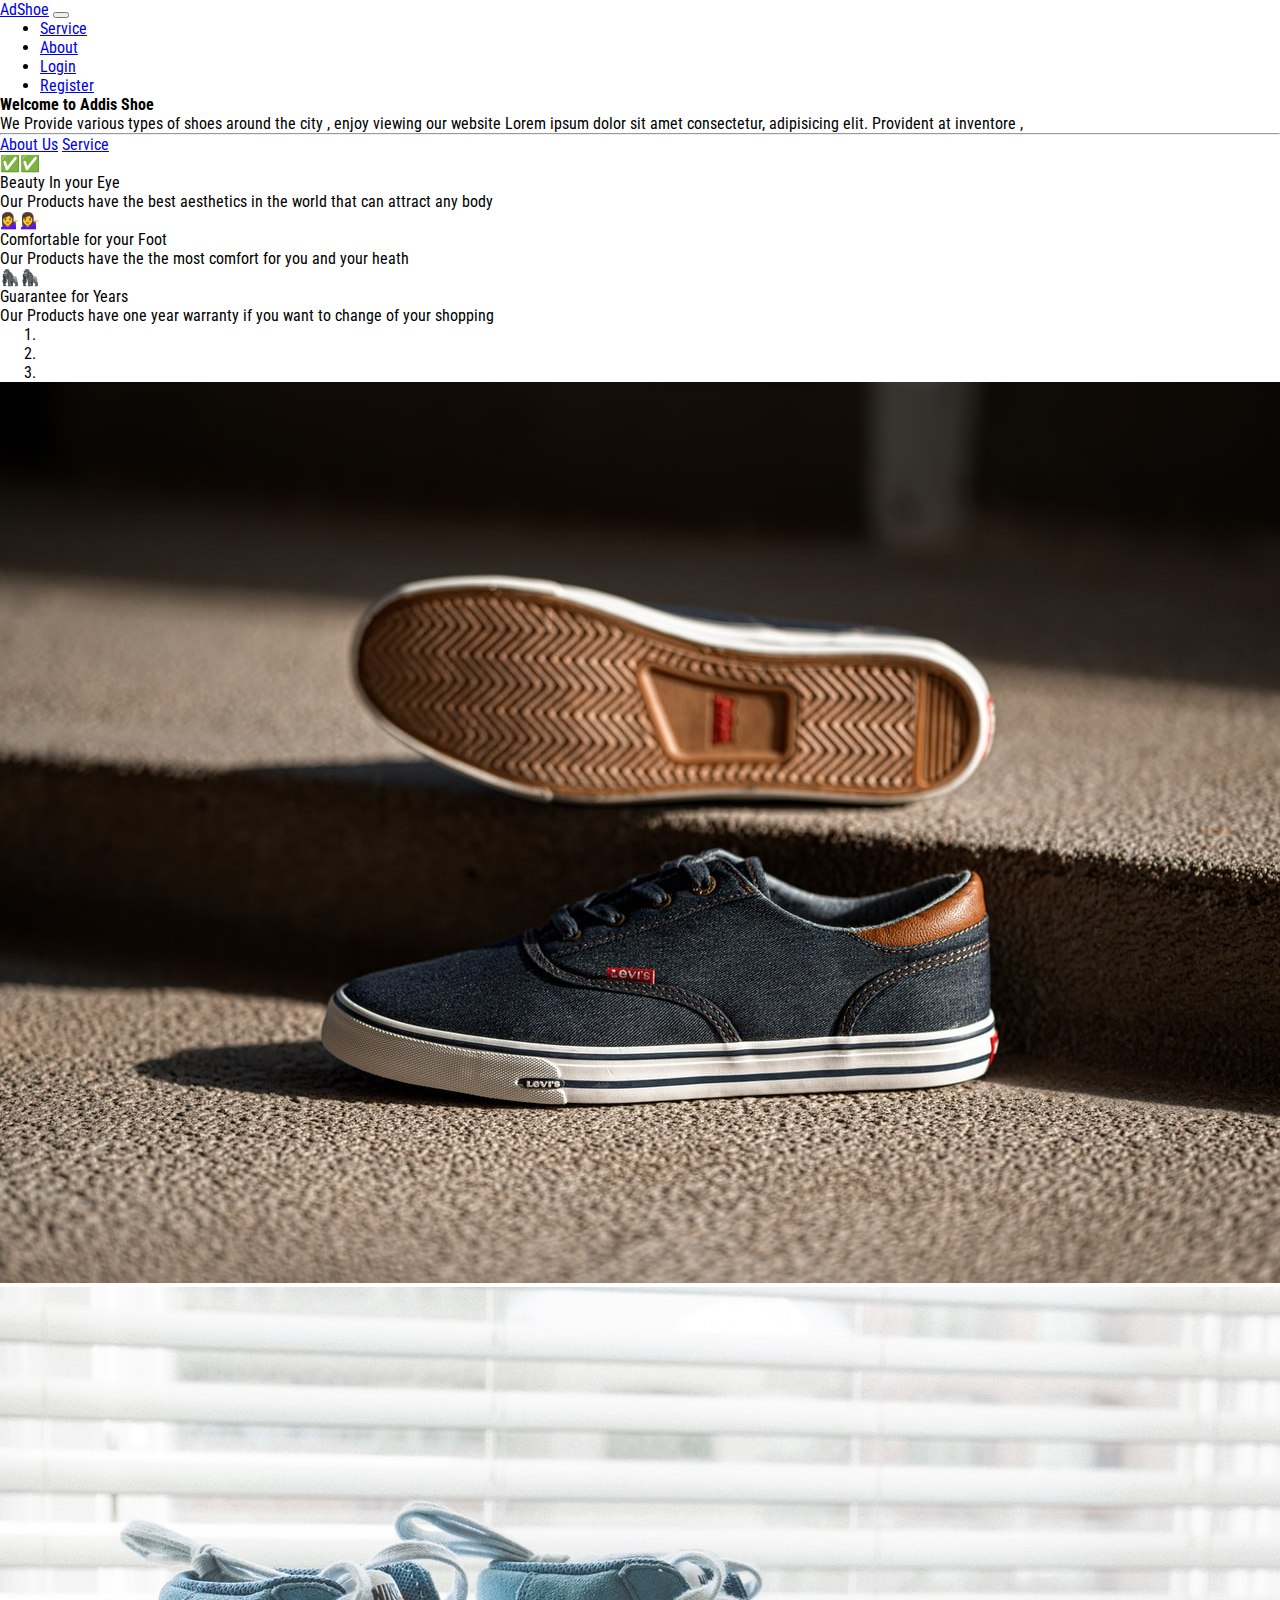
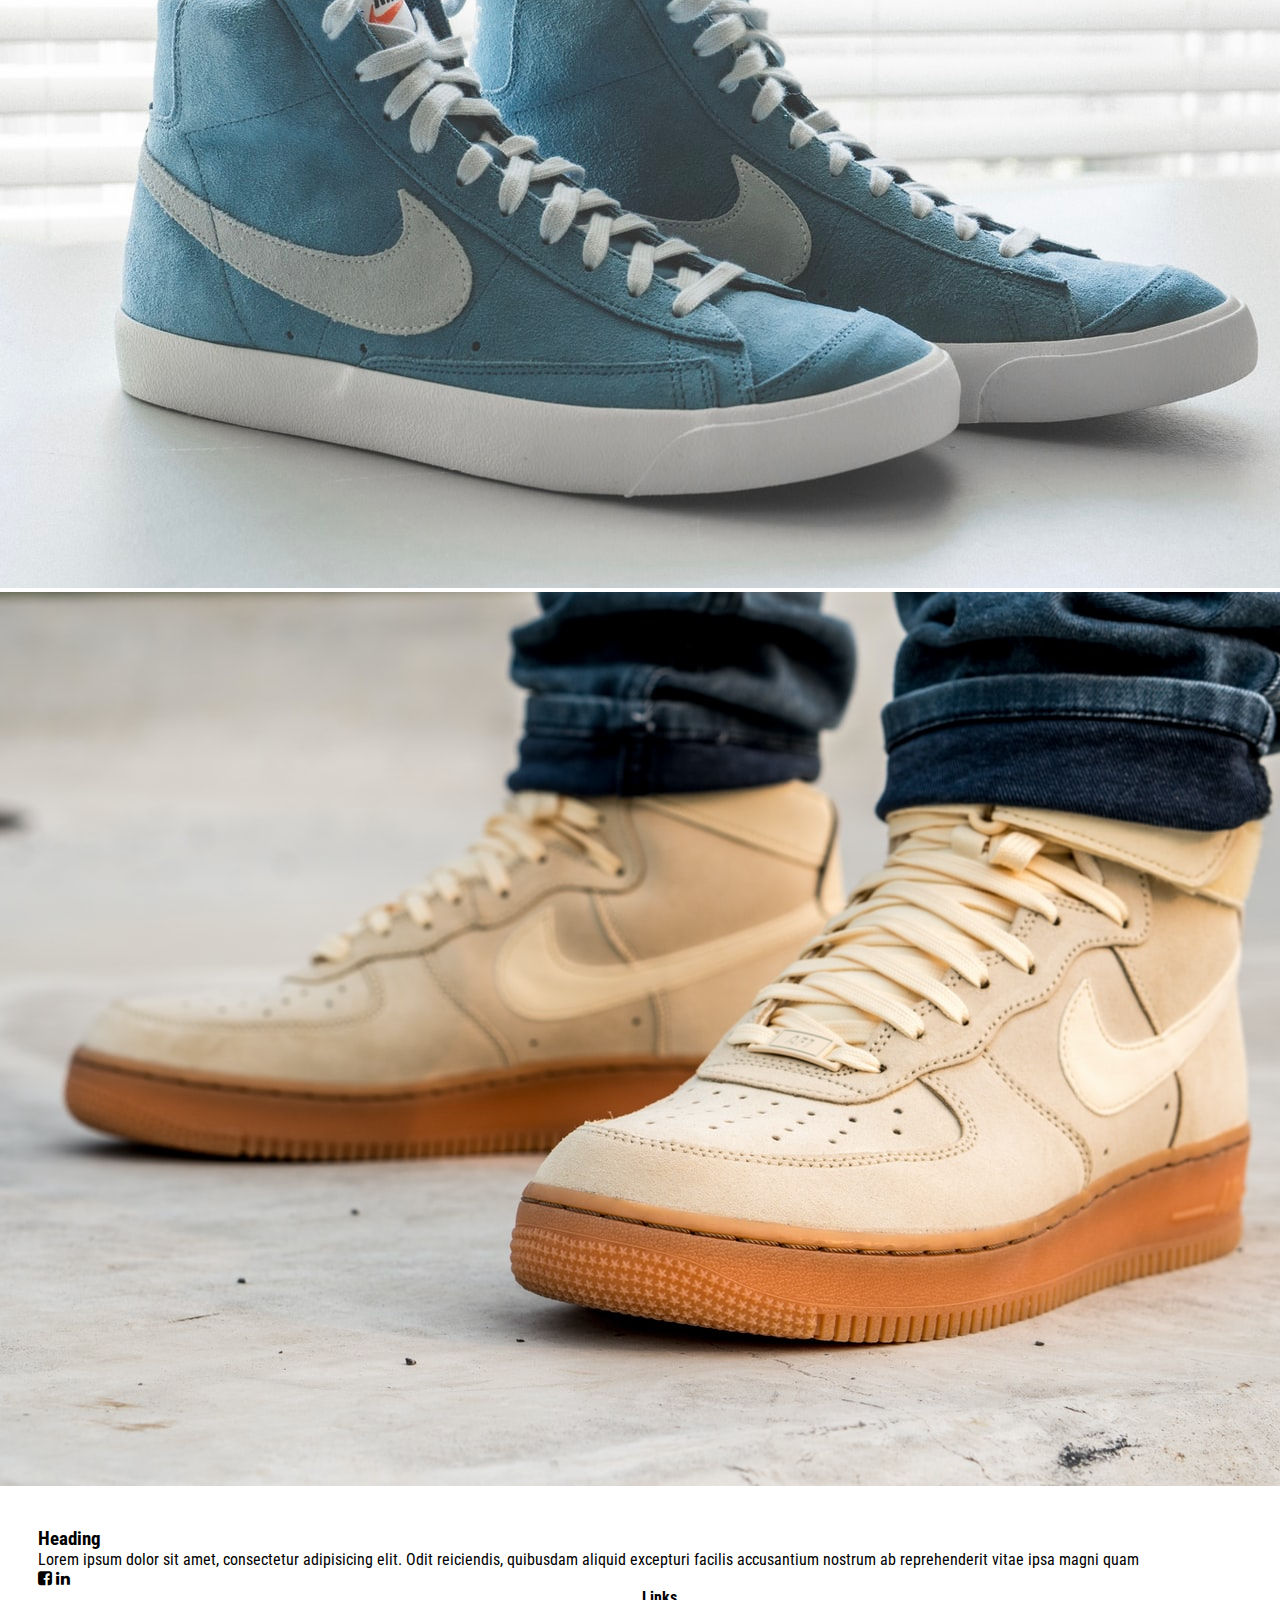
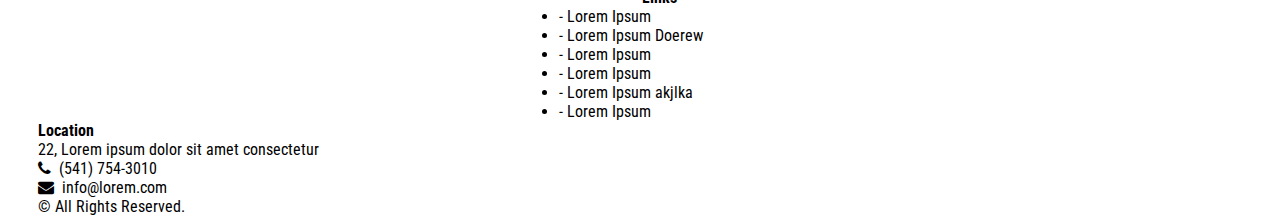
<file: index.html>
<!DOCTYPE html>
<html lang="en">

<head>
    <meta charset="UTF-8">
    <meta name="viewport" content="width=device-width, initial-scale=1.0">
    <title>Shoe Purchase Website</title>

    <!-- Bootstrap CSS CDN  -->
    <!-- You can Replace it with Local File on /assets/css/bootstrap.css -->
    <!-- Uncomment the line below .... -->

    <!-- <link rel="stylesheet" href="assets/css/bootstrap.min.css"> -->

    <link rel="stylesheet" href="https://cdn.jsdelivr.net/npm/bootstrap@4.5.3/dist/css/bootstrap.min.css" integrity="sha384-TX8t27EcRE3e/ihU7zmQxVncDAy5uIKz4rEkgIXeMed4M0jlfIDPvg6uqKI2xXr2" crossorigin="anonymous">
    <link rel="stylesheet" href="assets/css/style.css">

    <link rel="stylesheet" href="https://stackpath.bootstrapcdn.com/font-awesome/4.7.0/css/font-awesome.min.css">
</head>

<body>

    <!-- Adding Navigation  -->
    <nav class="navbar navbar-expand-md navbar-dark bg-dark sticky-top">

        <!--  Adding a Logo o=n the left corner -->
        
        <a class="navbar-brand" href="index.html">AdShoe</a>

        <button class="navbar-toggler" type="button" data-toggle="collapse" data-target="#colNav" aria-controls="navbarSupportedContent" aria-expanded="false" aria-label="Toggle navigation">

            <span class="navbar-toggler-icon"></span>
      
       </button>

        <!-- Adding Collapse Target Div  -->
        <div class="collapse navbar-collapse" id="colNav">


            <!--  right sided navigation items  -->

            <ul class="navbar-nav ">

                <li class="nav-item d-flex justify-content-end">
                    <a class="nav-link" href="services.html">Service</a>
                </li>
                <li class="nav-item d-flex justify-content-end">
                    <a class="nav-link" href="about.html">About</a>
                </li>

            </ul>


            <!-- To the left side side  -->
            <ul class="navbar-nav ml-auto">

                <li class="nav-item d-flex justify-content-end">
                    <a class="nav-link" href="login.html">Login</a>
                </li>
                <li class="nav-item d-flex justify-content-end">
                    <a class="nav-link" href="register.html">Register</a>
                </li>

            </ul>

        </div>
        

    </nav>

    <!-- End of Navigation Code  -->

    <!-- Content on the center ... -->
    <div class="container-fluid mt-3">




        <!-- Adding Header/Hero Section  using Jumbotron -->

        <div class="jumbotron jumbotron-fluid">

            <div class="container">
                <h4>Welcome to Addis Shoe</h4>

                <p>We Provide various types of shoes around the city , enjoy viewing our website Lorem ipsum dolor sit amet consectetur, adipisicing elit. Provident at inventore ,</p>

                <hr class="my-4">

                <a class="btn btn-outline-info btn-lg" href="about.html">About Us</a>
                <a class="btn btn-info btn-lg" href="services.html">Service</a>
            </div>
        </div>

        <!-- End of Header/ Jumbotron -->



        <!-- Features Section with Grid  -->

        <!-- Features of Our Shoe -->
        <div class="row text-center px-4">

            <div class="col-lg-4 col-md-6 col-sm-12">
                <p>✅✅</p>

                <p class="font-weight-bold"> Beauty In your Eye</p>
                <p>Our Products have the best aesthetics in the world that can attract any body</p>
            </div>

            <div class="col-lg-4 col-md-6 col-sm-12">
                <p>💁‍♀️💁‍♀️</p>
                <p class="font-weight-bold"> Comfortable for your Foot</p>
                <p>Our Products have the the most comfort for you and your heath</p>
            </div>

            <div class="col-lg-4 col-sm-12">
                <p>🦍🦍</p>
                <p class="font-weight-bold"> Guarantee for Years </p>
                <p>Our Products have one year warranty if you want to change of your shopping</p>
            </div>
        </div>

        <!-- End of Features Section  -->


        <!-- Adding Carousel for showing latest product's  -->

        <!-- Some of the products from store -->
        <div id="MySlide" class="carousel slide my-4" data-ride="carousel">

            <!-- Adding Indicators  -->

            <ol class="carousel-indicators">
                <li data-target="#MySlide" data-slide-to="0" class="active"></li>
                <li data-target="#MySlide" data-slide-to="1"></li>
                <li data-target="#MySlide" data-slide-to="2"></li>
            </ol>
            <!-- End of Indicators  -->
            <div class="carousel-inner">
                <div class="carousel-item active">
                    <img src="assets/img/1shoe.jpg" class="d-block w-100" alt="...">
                </div>
                <div class="carousel-item">
                    <img src="assets/img/2shoe.jpg" class="d-block w-100" alt="...">
                </div>
                <div class="carousel-item">
                    <img src="assets/img/3shoe.jpg" class="d-block w-100" alt="...">
                </div>
            </div>
            <!-- Adding Next/Prev  -->
            <a class="carousel-control-prev" href="#MySlide" role="button" data-slide="prev">
                <span class="carousel-control-prev-icon bg-info" aria-hidden="true"></span>
                <span class="sr-only">Previous</span>
            </a>
            <a class="carousel-control-next" href="#MySlide" role="button" data-slide="next">
                <span class="carousel-control-next-icon bg-info" aria-hidden="true"></span>
                <span class="sr-only">Next</span>
            </a>

            <!-- End of Next/Prev -->
        </div>


        <!-- End of carousel -->




    </div>
    <!-- End of Container  -->


    <!-- Optional JavaScript; choose one of the two! -->

    <!-- Option 1: jQuery and Bootstrap Bundle (includes Popper) -->
    <script src="https://code.jquery.com/jquery-3.5.1.slim.min.js" integrity="sha384-DfXdz2htPH0lsSSs5nCTpuj/zy4C+OGpamoFVy38MVBnE+IbbVYUew+OrCXaRkfj" crossorigin="anonymous"></script>
    <script src="https://cdn.jsdelivr.net/npm/bootstrap@4.5.3/dist/js/bootstrap.bundle.min.js" integrity="sha384-ho+j7jyWK8fNQe+A12Hb8AhRq26LrZ/JpcUGGOn+Y7RsweNrtN/tE3MoK7ZeZDyx" crossorigin="anonymous"></script>

    <!-- Option 2: jQuery, Popper.js, and Bootstrap JS
    <script src="https://code.jquery.com/jquery-3.5.1.slim.min.js" integrity="sha384-DfXdz2htPH0lsSSs5nCTpuj/zy4C+OGpamoFVy38MVBnE+IbbVYUew+OrCXaRkfj" crossorigin="anonymous"></script>
    <script src="https://cdn.jsdelivr.net/npm/popper.js@1.16.1/dist/umd/popper.min.js" integrity="sha384-9/reFTGAW83EW2RDu2S0VKaIzap3H66lZH81PoYlFhbGU+6BZp6G7niu735Sk7lN" crossorigin="anonymous"></script>
    <script src="https://cdn.jsdelivr.net/npm/bootstrap@4.5.3/dist/js/bootstrap.min.js" integrity="sha384-w1Q4orYjBQndcko6MimVbzY0tgp4pWB4lZ7lr30WKz0vr/aWKhXdBNmNb5D92v7s" crossorigin="anonymous"></script>
    -->



    <!-- You can Replace it with Local File on /assets/js/-->
    <!-- Uncomment the line below ....and remove the above codes for script includes  -->

    <!-- <script src="assets/js/jquery.js"></script>
    <script src="assets/js/bootstrap.bundle.min.js"></script>
    <script src="assets/js/bootstrap.min.js"></script> -->
    <footer class="foot bg-dark text-white mt-5">
            <div class="row">
                <div class="col-md-4 px-4">
                    <h3>Heading</h3>
                    <p>Lorem ipsum dolor sit amet, consectetur adipisicing elit. Odit reiciendis, quibusdam aliquid excepturi facilis accusantium nostrum ab reprehenderit vitae ipsa magni quam </p>
                    <i class="fa fa-facebook-square text-primary"></i>
                    <i class="fa fa-linkedin text-primary"></i>
                    
                </div>
                <div class="col-md-4 px-4">
                    <h4 id="linkss" >Links</h4>
                    <ul >
                        <li class="li"> - <a class="text-primary">Lorem Ipsum</a></li>
                        <li class="li"> - <a class="text-primary">Lorem Ipsum Doerew</a></li>
                        <li class="li"> - <a class="text-primary">Lorem Ipsum</a></li>
                        <li class="li"> - <a class="text-primary">Lorem Ipsum</a></li>
                        <li class="li"> - <a class="text-primary">Lorem Ipsum akjlka</a></li>
                        <li class="li"> - <a class="text-primary">Lorem Ipsum</a></li>
                    </ul>
                </div>
                <div class="col-md-4 px-4">
                    <h4>Location</h4>
                    <p>22, Lorem ipsum dolor sit amet consectetur </p>

                    
                    <p><i class="fa fa-phone"></i>&nbsp;&nbsp;(541) 754-3010</p>
                    
                    <p><i class="fa fa-envelope"></i>&nbsp;&nbsp;info@lorem.com</p>
                </div>
            </div>
            <div class="py-4">
                 <p class="text-muted"> &copy; All Rights Reserved.</p>
            </div>
    </footer>

</body>

</html>
</file>
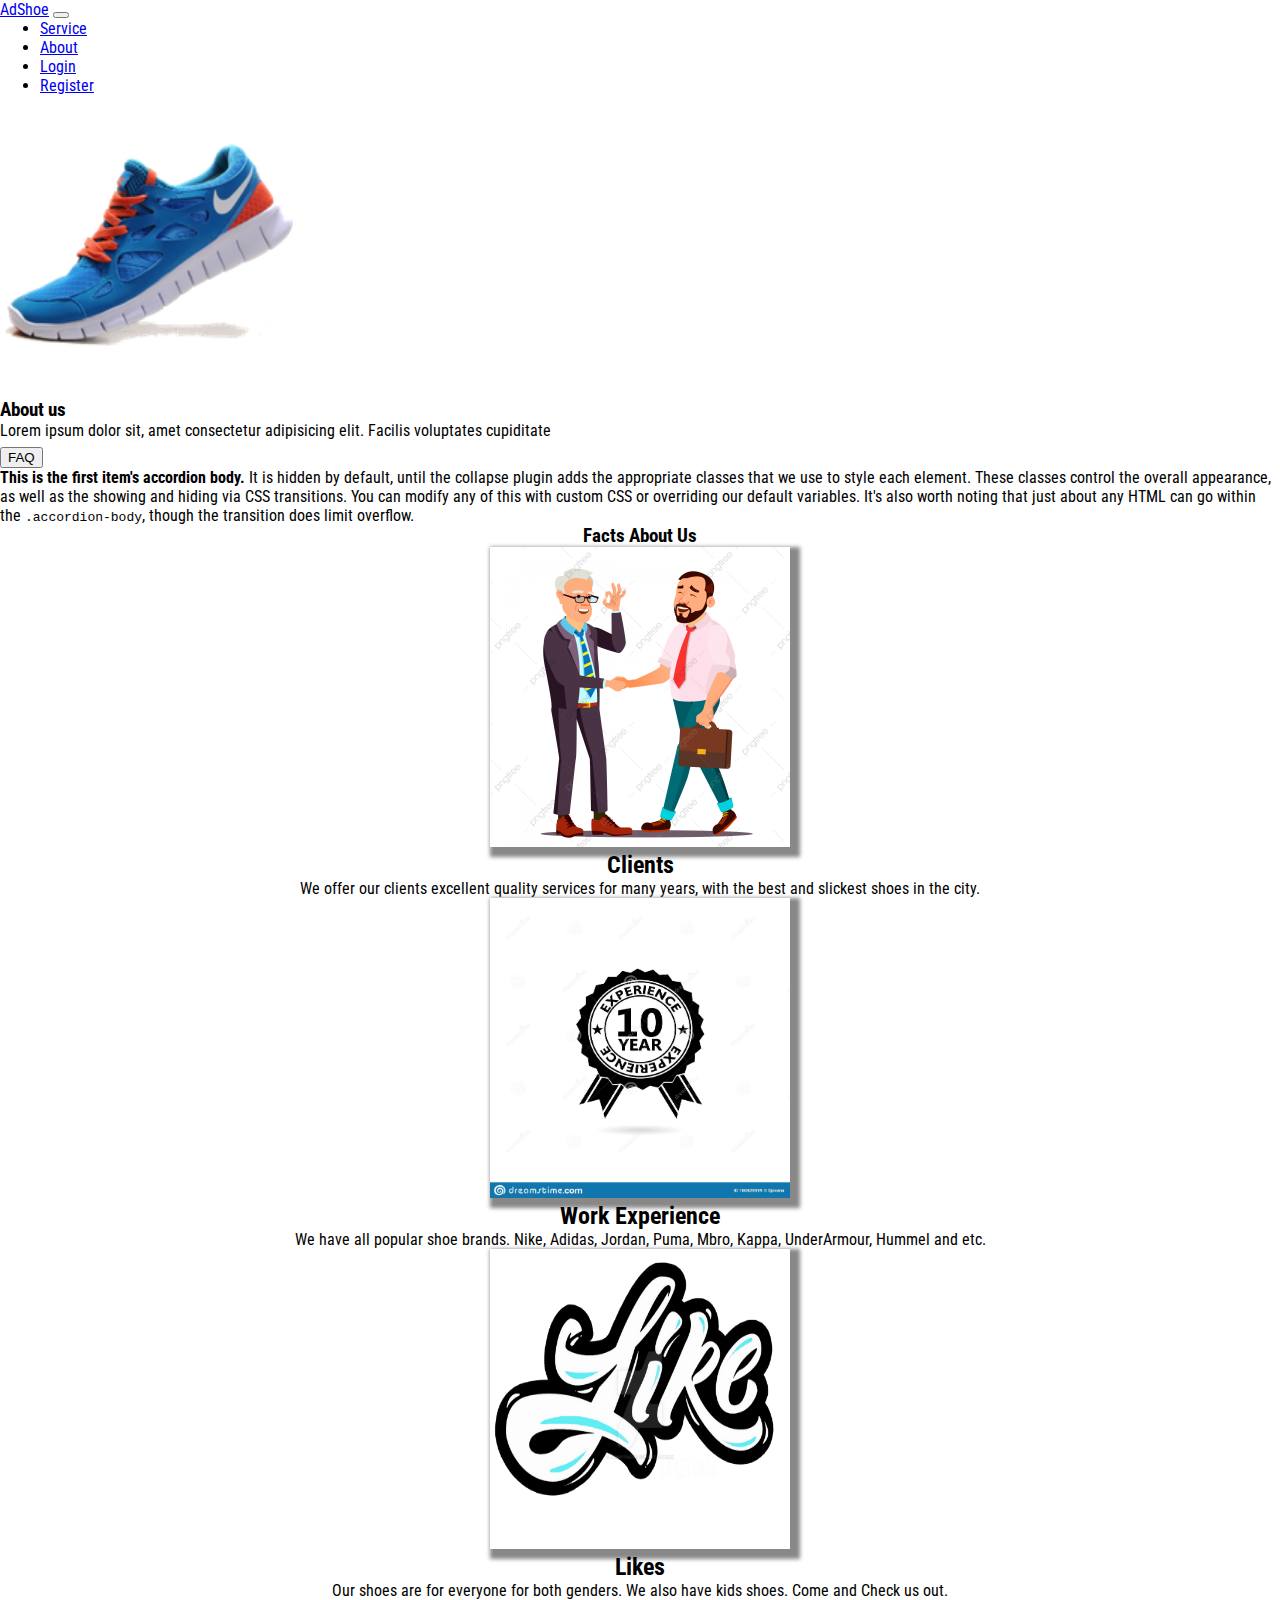
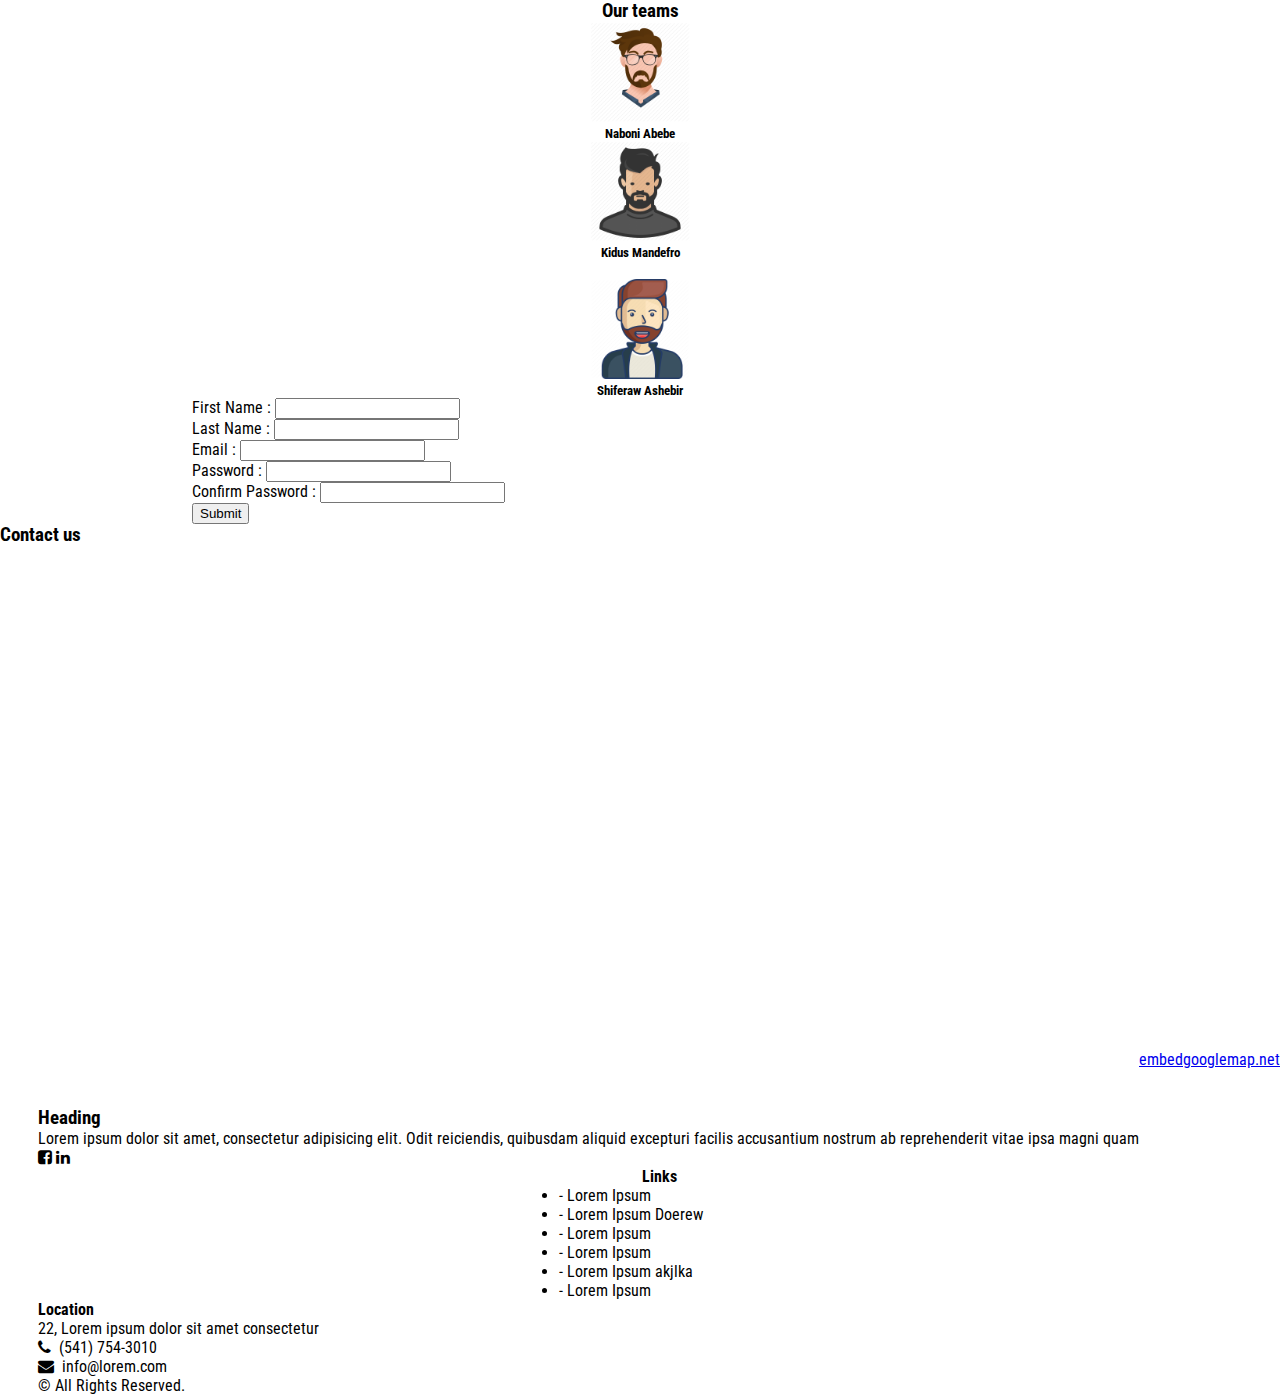
<file: about.html>
<!DOCTYPE html>
<html lang="en">

<head>
	<meta charset="UTF-8">
    <meta name="viewport" content="width=device-width, initial-scale=1.0">
    <title>Shoe Purchase Website</title>

    <!-- Bootstrap CSS CDN  -->
    <!-- You can Replace it with Local File on /assets/css/bootstrap.css -->
    <!-- Uncomment the line below .... -->

    <!-- <link rel="stylesheet" href="assets/css/bootstrap.min.css"> -->

    <link rel="stylesheet" href="https://cdn.jsdelivr.net/npm/bootstrap@4.5.3/dist/css/bootstrap.min.css"
        integrity="sha384-TX8t27EcRE3e/ihU7zmQxVncDAy5uIKz4rEkgIXeMed4M0jlfIDPvg6uqKI2xXr2" crossorigin="anonymous">

    <!-- Font Awesome CDN  -->
    <link rel="stylesheet" href="https://stackpath.bootstrapcdn.com/font-awesome/4.7.0/css/font-awesome.min.css"
        integrity="sha384-wvfXpqpZZVQGK6TAh5PVlGOfQNHSoD2xbE+QkPxCAFlNEevoEH3Sl0sibVcOQVnN" crossorigin="anonymous">

    <!-- Custom Css -->
    <link rel="stylesheet" href="assets/css/style.css">
</head>

<body>
	<nav class="navbar navbar-expand-md navbar-dark bg-dark sticky-top">
		<!--  Adding a Logo o=n the left corner -->

		<a class="navbar-brand" href="index.html">AdShoe</a>

		<button class="navbar-toggler" type="button" data-toggle="collapse" data-target="#colNav"
			aria-controls="navbarSupportedContent" aria-expanded="false" aria-label="Toggle navigation">
			<span class="navbar-toggler-icon"></span>
		</button>

		<!-- Adding Collapse Target Div  -->
		<div class="collapse navbar-collapse" id="colNav">
			<!--  right sided navigation items  -->

            <ul class="navbar-nav ">

                <li class="nav-item d-flex justify-content-end">
                    <a class="nav-link" href="services.html">Service</a>
                </li>
                <li class="nav-item d-flex justify-content-end">
                    <a class="nav-link" href="about.html">About</a>
                </li>

            </ul>


            <!-- To the left side side  -->
            <ul class="navbar-nav ml-auto">

                <li class="nav-item d-flex justify-content-end">
                    <a class="nav-link" href="login.html">Login</a>
                </li>
                <li class="nav-item d-flex justify-content-end">
                    <a class="nav-link" href="register.html">Register</a>
                </li>

            </ul>

		</div>
	</nav>

	<div class="container mt-5">
		<div class="row">
			<div class="col-lg-4 col-md-5">
				<img class="d-block ii" src="assets/img/mlsa.png" alt="" />
			</div>
			<div class="col-lg-4 col-md-5">
				<h3>About us</h3>

				<p>Lorem ipsum dolor sit, amet consectetur adipisicing elit. Facilis voluptates cupiditate</p>
			</div>
			<div class="col-lg-4 acc">
				<div class="accordion" id="accordionExample">
					<div class="accordion-item">
						<h2 class="accordion-header" id="headingOne">
							<button class="accordion-button" type="button" data-bs-toggle="collapse"
								data-bs-target="#collapseOne" aria-expanded="true" aria-controls="collapseOne">
								FAQ
							</button>
						</h2>
						<div id="collapseOne" class="accordion-collapse collapse show" aria-labelledby="headingOne"
							data-bs-parent="#accordionExample">
							<div class="accordion-body">
								<strong>This is the first item's accordion body.</strong> It is hidden by default,
								until the collapse plugin adds the appropriate classes that we use to style each
								element. These classes control the overall appearance, as well as the showing and
								hiding via CSS transitions. You can modify any of this with custom CSS or overriding
								our default variables. It's also worth noting that just about any HTML can go within
								the <code>.accordion-body</code>, though the transition does limit overflow.
							</div>
						</div>
					</div>
				</div>
			</div>
		</div>
	</div>

	<div class="myfacts container mt-5">
		<h3 class="mb-5">Facts About Us</h3>

		<div class="row">
			<div class="col-md-4">
				<img class="i rounded-circle bd-placeholder-img" src="assets/img/clients4.jpg" alt="" />
				<h2 class="mt-5">Clients</h2>
				<p>We offer our clients excellent quality services for many years, with the best and slickest shoes in the city.</p>
			</div>
			<div class="col-md-4">
				<img class="i rounded-circle bd-placeholder-img" src="assets/img/experience.jpg" alt="" />
				<h2 class="mt-5">Work Experience</h2>
				<p>We have all popular shoe brands. Nike, Adidas, Jordan, Puma, Mbro, Kappa, UnderArmour, Hummel and etc.</p>
			</div>
			<div class="col-md-4">
				<img class="i rounded-circle bd-placeholder-img" src="assets/img/like.png" alt="" />
				<h2 class="mt-5">Likes</h2>
				<p>Our shoes are for everyone for both genders. We also have kids shoes. Come and Check us out.</p>
			</div>
		</div>
	</div>
	<div class="myteam container mt-5">
		<h3>Our teams</h3>
		<div class="row">
			<div class="col-md-4">
				<div class="card">
					<div class="card-body">
						<img class="iteam rounded-circle bd-placeholder-img" src="assets/img/profile5.png" alt="" />
						<h5 class="card-title d-inline">Naboni Abebe</h5>
			
					</div>
				</div>
			</div>
			<div class="col-md-4">
				<div class="card">
					<div class="card-body">
						<img class="iteam rounded-circle bd-placeholder-img" src="assets/img/profile4.png" alt="" />
						<h5 class="card-title d-inline">Kidus Mandefro</h5><br>
						
					</div>
				</div>
			</div>
			<div class="col-md-4">
				<div class="card">
					<div class="card-body">
						<img class="iteam rounded-circle bd-placeholder-img" src="assets/img/profile3.png" alt="" />
						<h5 class="card-title d-inline">Shiferaw Ashebir</h5>
						
					</div>
				</div>
			</div>
		</div>
	</div>

	<div class="container mt-5">
		<div class="row">
			<div class="col-md-6">
				<!-- Form Demo here  -->
				<form action="">
					<div class="form-group">
						<label for="fname">First Name : </label>
						<input class="form-control" type="text" name="fname" id="fname" />
					</div>
					<div class="form-group">
						<label for="sname">Last Name : </label>
						<input class="form-control" type="text" name="lname" id="fname" />
					</div>
					<div class="form-group">
						<label for="memail">Email : </label>
						<input class="form-control" type="email" name="memail" id="memail" />
					</div>
					<div class="form-group">
						<label for="pass">Password : </label>
						<input class="form-control" type="password" name="pass" id="pass" />
					</div>
					<div class="form-group">
						<label for="pass2">Confirm Password : </label>
						<input class="form-control" type="password" name="pass2" id="pass2" />
					</div>
					<button type="submit" class="btn btn-primary btn-lg">Submit</button>
				</form>
			</div>

			<div class="col-md-6">
				<h3>Contact us</h3>
				<div class="mapouter">
					<div class="gmap_canvas">
						<iframe width="600" height="500" id="gmap_canvas"
							src="https://maps.google.com/maps?q=2880%20Broadway,%20New%20York&t=&z=13&ie=UTF8&iwloc=&output=embed"
							frameborder="0" scrolling="no" marginheight="0" marginwidth="0"></iframe><a
							href="https://embedgooglemap.net/maps/5"></a><br />
						<style>
							.mapouter {
								position: relative;
								text-align: right;
								height: fit-content;
								width: 100%;
							}
						</style><a href="https://www.embedgooglemap.net">embedgooglemap.net</a>
						<style>
							.gmap_canvas {
								overflow: hidden;
								background: none !important;
								height: fit-content;
								width: 100%;
							}
						</style>
					</div>
				</div>
			</div>
		</div>
	</div>
	<footer class="foot bg-dark text-white mt-5">
		<div class="row">
			<div class="col-md-4 px-4">
				<h3>Heading</h3>
				<p>
					Lorem ipsum dolor sit amet, consectetur adipisicing elit. Odit reiciendis, quibusdam aliquid
					excepturi facilis accusantium nostrum ab reprehenderit vitae ipsa magni quam
				</p>
				<i class="fa fa-facebook-square text-primary"></i>
				<i class="fa fa-linkedin text-primary"></i>
			</div>
			<div class="col-md-4 px-4">
				<h4 id="linkss">Links</h4>
				<ul>
					<li class="li">- <a class="text-primary">Lorem Ipsum</a></li>
					<li class="li">- <a class="text-primary">Lorem Ipsum Doerew</a></li>
					<li class="li">- <a class="text-primary">Lorem Ipsum</a></li>
					<li class="li">- <a class="text-primary">Lorem Ipsum</a></li>
					<li class="li">- <a class="text-primary">Lorem Ipsum akjlka</a></li>
					<li class="li">- <a class="text-primary">Lorem Ipsum</a></li>
				</ul>
			</div>
			<div class="col-md-4 px-4">
				<h4>Location</h4>
				<p>22, Lorem ipsum dolor sit amet consectetur</p>

				<p><i class="fa fa-phone"></i>&nbsp;&nbsp;(541) 754-3010</p>

				<p><i class="fa fa-envelope"></i>&nbsp;&nbsp;info@lorem.com</p>
			</div>
		</div>
		<div class="py-4">
			<p class="text-muted">&copy; All Rights Reserved.</p>
		</div>
	</footer>

	<script src="https://cdn.jsdelivr.net/npm/bootstrap@5.0.0-beta1/dist/js/bootstrap.bundle.min.js"
		integrity="sha384-ygbV9kiqUc6oa4msXn9868pTtWMgiQaeYH7/t7LECLbyPA2x65Kgf80OJFdroafW" crossorigin="anonymous">
	</script>
	<script src="https://code.jquery.com/jquery-3.5.1.slim.min.js"
		integrity="sha384-DfXdz2htPH0lsSSs5nCTpuj/zy4C+OGpamoFVy38MVBnE+IbbVYUew+OrCXaRkfj" crossorigin="anonymous">
	</script>
	<script src="https://cdn.jsdelivr.net/npm/bootstrap@4.5.3/dist/js/bootstrap.bundle.min.js"
		integrity="sha384-ho+j7jyWK8fNQe+A12Hb8AhRq26LrZ/JpcUGGOn+Y7RsweNrtN/tE3MoK7ZeZDyx" crossorigin="anonymous">
	</script>
</body>

</html>
</file>
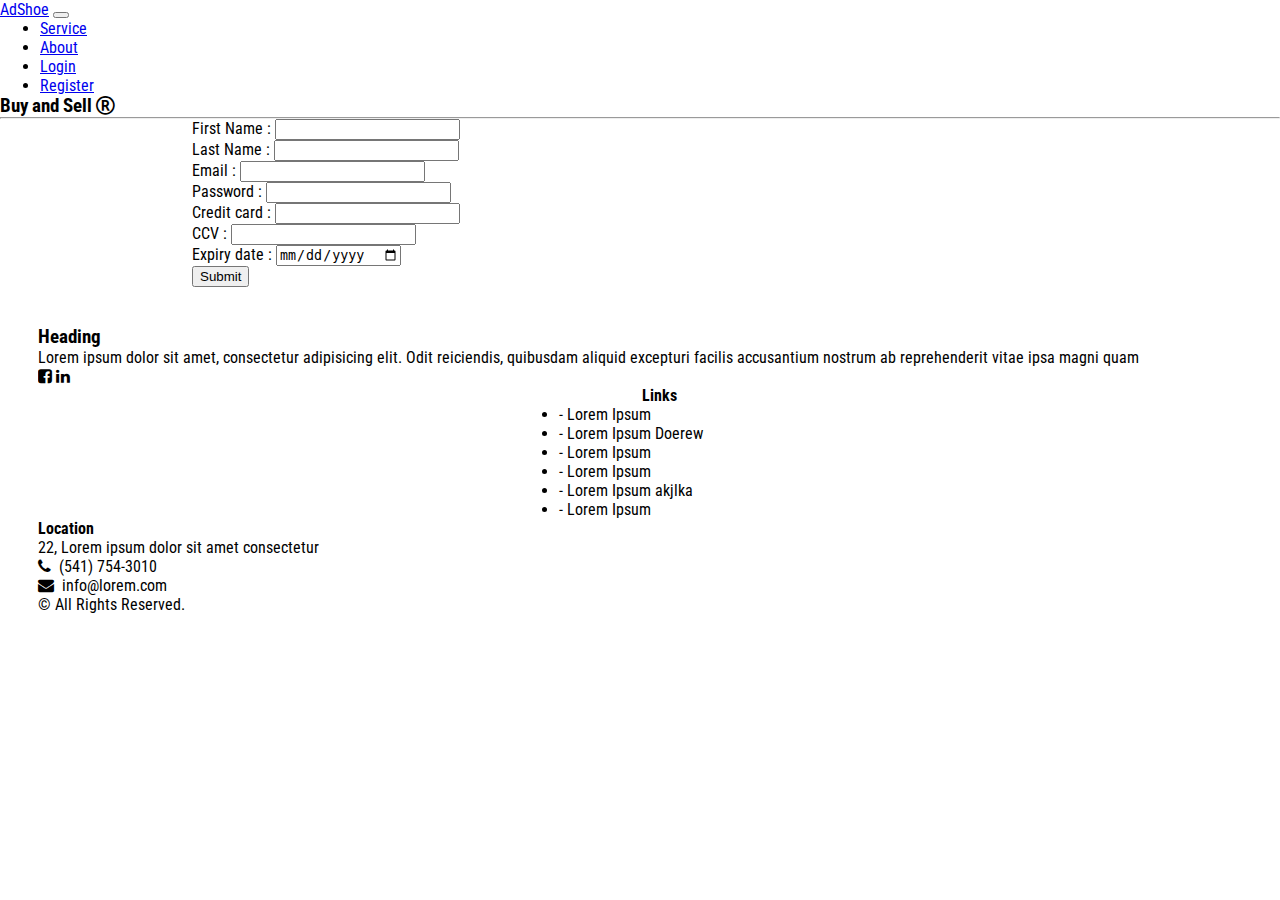
<file: buy.html>
<!DOCTYPE html>
<html lang="en">

<head>
    <meta charset="UTF-8">
    <meta name="viewport" content="width=device-width, initial-scale=1.0">
    <title>Shoe Purchase Website</title>

    <!-- Bootstrap CSS CDN  -->
    <!-- You can Replace it with Local File on /assets/css/bootstrap.css -->
    <!-- Uncomment the line below .... -->

    <!-- <link rel="stylesheet" href="assets/css/bootstrap.min.css"> -->

    <link rel="stylesheet" href="https://cdn.jsdelivr.net/npm/bootstrap@4.5.3/dist/css/bootstrap.min.css"
        integrity="sha384-TX8t27EcRE3e/ihU7zmQxVncDAy5uIKz4rEkgIXeMed4M0jlfIDPvg6uqKI2xXr2" crossorigin="anonymous">

    <!-- Font Awesome CDN  -->
    <link rel="stylesheet" href="https://stackpath.bootstrapcdn.com/font-awesome/4.7.0/css/font-awesome.min.css"
        integrity="sha384-wvfXpqpZZVQGK6TAh5PVlGOfQNHSoD2xbE+QkPxCAFlNEevoEH3Sl0sibVcOQVnN" crossorigin="anonymous">

    <!-- Custom Css -->
    <link rel="stylesheet" href="assets/css/style.css">
</head>

<body>

    <!-- Adding Navigation  -->
    <nav class="navbar navbar-expand-md navbar-dark bg-dark sticky-top">

        <!--  Adding a Logo on the left corner -->
        <a class="navbar-brand" href="index.html">AdShoe</a>

        <button class="navbar-toggler" type="button" data-toggle="collapse" data-target="#colNav"
            aria-controls="navbarSupportedContent" aria-expanded="false" aria-label="Toggle navigation">

            <span class="navbar-toggler-icon"></span>

        </button>



        <!-- Adding Collapse Target Div  -->
        <div class="collapse navbar-collapse" id="colNav">


            <!--  right sided navigation items  -->

            <ul class="navbar-nav ">

                <li class="nav-item d-flex justify-content-end">
                    <a class="nav-link" href="services.html">Service</a>
                </li>
                <li class="nav-item d-flex justify-content-end">
                    <a class="nav-link" href="about.html">About</a>
                </li>

            </ul>


            <!-- To the left side side  -->
            <ul class="navbar-nav ml-auto">

                <li class="nav-item d-flex justify-content-end">
                    <a class="nav-link" href="login.html">Login</a>
                </li>
                <li class="nav-item d-flex justify-content-end">
                    <a class="nav-link" href="register.html">Register</a>
                </li>

            </ul>


        </div>

    </nav>

    <!-- End of Navigation Code  -->

    <div class="container-fluid mt-5">


        <h3 class="text-center">Buy and Sell <i class="fa fa-registered"></i></h3>
        <hr>


        <!-- Content on the center ... -->
        <div class="container-fluid">

            <!-- Form Demo here  -->
            <form action="">
                <div class="form-group">
                    <label for="fname">First Name : </label>
                    <input class="form-control" type="text" name="fname" id="fname">
                </div>
                <div class="form-group">
                    <label for="sname">Last Name : </label>
                    <input class="form-control" type="text" name="lname" id="fname">
                </div>
                <div class="form-group">
                    <label for="memail">Email : </label>
                    <input class="form-control" type="email" name="memail" id="memail">
                </div>
                <div class="form-group">
                    <label for="pass">Password : </label>
                    <input class="form-control" type="password" name="pass" id="pass">
                </div>
                <div class="form-group">
                    <label for="pass2">Credit card : </label>
                    <input class="form-control" type="text" name="credit" id="creditcard">
                </div>
                <div class="form-group">
                    <label for="pass2">CCV : </label>
                    <input class="form-control" type="text" name="ccv" id="ccv">
                </div>
                <div class="form-group">
                    <label for="pass2">Expiry date : </label>
                    <input class="form-control" type="date" name="expdate" id="expdate">
                </div>
                <button type="submit" class="btn btn-primary btn-lg">Submit</button>
            </form>

        </div>



    </div>
    <!-- End of Container  -->


    <!-- Optional JavaScript; choose one of the two! -->

    <!-- Option 1: jQuery and Bootstrap Bundle (includes Popper) -->
    <script src="https://code.jquery.com/jquery-3.5.1.slim.min.js "
        integrity="sha384-DfXdz2htPH0lsSSs5nCTpuj/zy4C+OGpamoFVy38MVBnE+IbbVYUew+OrCXaRkfj " crossorigin="anonymous ">
    </script>
    <script src="https://cdn.jsdelivr.net/npm/bootstrap@4.5.3/dist/js/bootstrap.bundle.min.js "
        integrity="sha384-ho+j7jyWK8fNQe+A12Hb8AhRq26LrZ/JpcUGGOn+Y7RsweNrtN/tE3MoK7ZeZDyx " crossorigin="anonymous ">
    </script>

    <!-- Option 2: jQuery, Popper.js, and Bootstrap JS
    <script src="https://code.jquery.com/jquery-3.5.1.slim.min.js " integrity="sha384-DfXdz2htPH0lsSSs5nCTpuj/zy4C+OGpamoFVy38MVBnE+IbbVYUew+OrCXaRkfj " crossorigin="anonymous "></script>
    <script src="https://cdn.jsdelivr.net/npm/popper.js@1.16.1/dist/umd/popper.min.js " integrity="sha384-9/reFTGAW83EW2RDu2S0VKaIzap3H66lZH81PoYlFhbGU+6BZp6G7niu735Sk7lN " crossorigin="anonymous "></script>
    <script src="https://cdn.jsdelivr.net/npm/bootstrap@4.5.3/dist/js/bootstrap.min.js " integrity="sha384-w1Q4orYjBQndcko6MimVbzY0tgp4pWB4lZ7lr30WKz0vr/aWKhXdBNmNb5D92v7s " crossorigin="anonymous "></script>
    -->



    <!-- You can Replace it with Local File on /assets/js/-->
    <!-- Uncomment the line below ....and remove the above codes for script includes  -->

    <!-- <script src="assets/js/jquery.js "></script>
    <script src="assets/js/bootstrap.bundle.min.js "></script>
    <script src="assets/js/bootstrap.min.js "></script> -->
    <footer class="foot bg-dark text-white mt-5 sticky-bottom">
        <div class="row">
            <div class="col-md-4 px-4">
                <h3>Heading</h3>
                <p>Lorem ipsum dolor sit amet, consectetur adipisicing elit. Odit reiciendis, quibusdam aliquid
                    excepturi facilis accusantium nostrum ab reprehenderit vitae ipsa magni quam </p>
                <i class="fa fa-facebook-square text-primary"></i>
                <i class="fa fa-linkedin text-primary"></i>

            </div>
            <div class="col-md-4 px-4 ">
                <h4 id="linkss">Links</h4>
                <ul>
                    <li class="li"> - <a class="text-primary">Lorem Ipsum</a></li>
                    <li class="li"> - <a class="text-primary">Lorem Ipsum Doerew</a></li>
                    <li class="li"> - <a class="text-primary">Lorem Ipsum</a></li>
                    <li class="li"> - <a class="text-primary">Lorem Ipsum</a></li>
                    <li class="li"> - <a class="text-primary">Lorem Ipsum akjlka</a></li>
                    <li class="li"> - <a class="text-primary">Lorem Ipsum</a></li>
                </ul>
            </div>
            <div class="col-md-4 px-4">
                <h4>Location</h4>
                <p>22, Lorem ipsum dolor sit amet consectetur </p>


                <p><i class="fa fa-phone"></i>&nbsp;&nbsp;(541) 754-3010</p>

                <p><i class="fa fa-envelope"></i>&nbsp;&nbsp;info@lorem.com</p>
            </div>
        </div>
        <div class="py-4">
            <p class="text-muted"> &copy; All Rights Reserved.</p>
        </div>
    </footer>

</body>

</html>
</file>
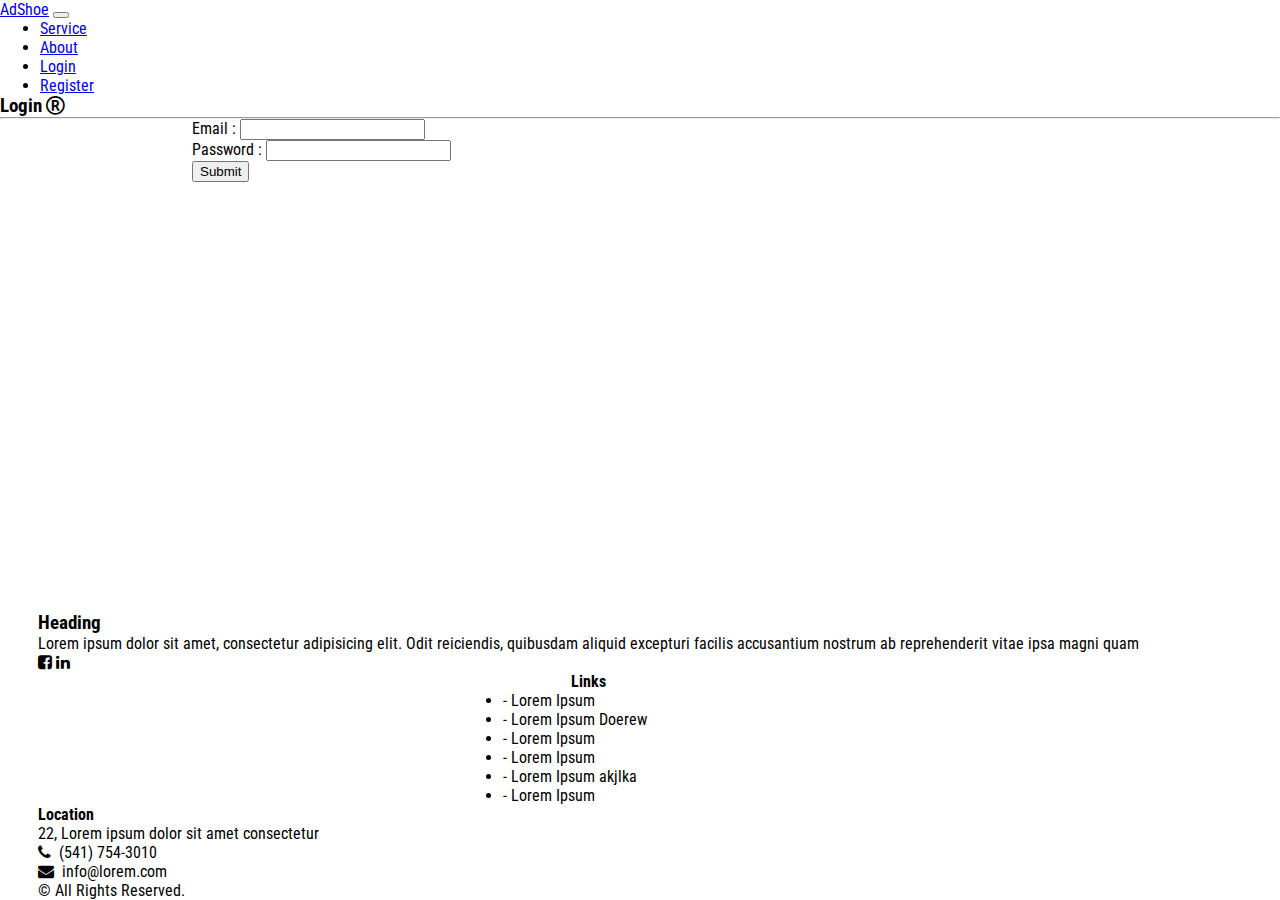
<file: login.html>
<!DOCTYPE html>
<html lang="en">

<head>
    <meta charset="UTF-8">
    <meta name="viewport" content="width=device-width, initial-scale=1.0">
    <title>Shoe Purchase Website</title>

    <!-- Bootstrap CSS CDN  -->
    <!-- You can Replace it with Local File on /assets/css/bootstrap.css -->
    <!-- Uncomment the line below .... -->

    <!-- <link rel="stylesheet" href="assets/css/bootstrap.min.css"> -->

    <link rel="stylesheet" href="https://cdn.jsdelivr.net/npm/bootstrap@4.5.3/dist/css/bootstrap.min.css" integrity="sha384-TX8t27EcRE3e/ihU7zmQxVncDAy5uIKz4rEkgIXeMed4M0jlfIDPvg6uqKI2xXr2" crossorigin="anonymous">

    <!-- Font Awesome CDN  -->
    <link rel="stylesheet" href="https://stackpath.bootstrapcdn.com/font-awesome/4.7.0/css/font-awesome.min.css" integrity="sha384-wvfXpqpZZVQGK6TAh5PVlGOfQNHSoD2xbE+QkPxCAFlNEevoEH3Sl0sibVcOQVnN" crossorigin="anonymous">

    <!-- Custom Css -->
    <link rel="stylesheet" href="assets/css/style.css">
</head>

<body>

    <!-- Adding Navigation  -->
    <nav class="navbar navbar-expand-md navbar-dark bg-dark sticky-top">

        <!--  Adding a Logo on the left corner -->
        <a class="navbar-brand" href="index.html">AdShoe</a>

        <button class="navbar-toggler" type="button" data-toggle="collapse" data-target="#colNav" aria-controls="navbarSupportedContent" aria-expanded="false" aria-label="Toggle navigation">

            <span class="navbar-toggler-icon"></span>
      
       </button>



        <!-- Adding Collapse Target Div  -->
        <div class="collapse navbar-collapse" id="colNav">


           <!--  right sided navigation items  -->

           <ul class="navbar-nav ">

            <li class="nav-item d-flex justify-content-end">
                <a class="nav-link" href="services.html">Service</a>
            </li>
            <li class="nav-item d-flex justify-content-end">
                <a class="nav-link" href="about.html">About</a>
            </li>

        </ul>


        <!-- To the left side side  -->
        <ul class="navbar-nav ml-auto">

            <li class="nav-item d-flex justify-content-end">
                <a class="nav-link" href="login.html">Login</a>
            </li>
            <li class="nav-item d-flex justify-content-end">
                <a class="nav-link" href="register.html">Register</a>
            </li>

        </ul>


        </div>

    </nav>

    <!-- End of Navigation Code  -->

    <div class="container-fluid mt-5">
    <h3 class="text-center">Login <i class="fa fa-registered"></i></h3>
    <hr>


    <!-- Content on the center ... -->
    <div class="container-fluid">

        <!-- Form Demo here  -->
        <form action="">
            <div class="form-group">
                <label for="memail">Email : </label>
                <input class="form-control" type="email" name="memail" id="memail">
            </div>
            <div class="form-group">
                <label for="pass">Password : </label>
                <input class="form-control" type="password" name="pass" id="pass">
            </div>
            <button type="submit" class="btn btn-primary btn-lg">Submit</button>
        </form>

    </div>

    </div>
    <!-- End of Container  -->


    <!-- Optional JavaScript; choose one of the two! -->

    <!-- Option 1: jQuery and Bootstrap Bundle (includes Popper) -->
    <script src="https://code.jquery.com/jquery-3.5.1.slim.min.js " integrity="sha384-DfXdz2htPH0lsSSs5nCTpuj/zy4C+OGpamoFVy38MVBnE+IbbVYUew+OrCXaRkfj " crossorigin="anonymous "></script>
    <script src="https://cdn.jsdelivr.net/npm/bootstrap@4.5.3/dist/js/bootstrap.bundle.min.js " integrity="sha384-ho+j7jyWK8fNQe+A12Hb8AhRq26LrZ/JpcUGGOn+Y7RsweNrtN/tE3MoK7ZeZDyx " crossorigin="anonymous "></script>

    <!-- Option 2: jQuery, Popper.js, and Bootstrap JS
    <script src="https://code.jquery.com/jquery-3.5.1.slim.min.js " integrity="sha384-DfXdz2htPH0lsSSs5nCTpuj/zy4C+OGpamoFVy38MVBnE+IbbVYUew+OrCXaRkfj " crossorigin="anonymous "></script>
    <script src="https://cdn.jsdelivr.net/npm/popper.js@1.16.1/dist/umd/popper.min.js " integrity="sha384-9/reFTGAW83EW2RDu2S0VKaIzap3H66lZH81PoYlFhbGU+6BZp6G7niu735Sk7lN " crossorigin="anonymous "></script>
    <script src="https://cdn.jsdelivr.net/npm/bootstrap@4.5.3/dist/js/bootstrap.min.js " integrity="sha384-w1Q4orYjBQndcko6MimVbzY0tgp4pWB4lZ7lr30WKz0vr/aWKhXdBNmNb5D92v7s " crossorigin="anonymous "></script>
    -->



    <!-- You can Replace it with Local File on /assets/js/-->
    <!-- Uncomment the line below ....and remove the above codes for script includes  -->

    <!-- <script src="assets/js/jquery.js "></script>
    <script src="assets/js/bootstrap.bundle.min.js "></script>
    <script src="assets/js/bootstrap.min.js "></script> -->
    <footer class="foot bg-dark text-white mt-5 loginfoot">
        <div class="row">
            <div class="col-md-4 px-4">
                <h3>Heading</h3>
                <p>Lorem ipsum dolor sit amet, consectetur adipisicing elit. Odit reiciendis, quibusdam aliquid excepturi facilis accusantium nostrum ab reprehenderit vitae ipsa magni quam </p>
                <i class="fa fa-facebook-square text-primary"></i>
                <i class="fa fa-linkedin text-primary"></i>
                
            </div>
            <div class="col-md-4 px-4">
                <h4 id="linkss" >Links</h4>
                <ul >
                    <li class="li"> - <a class="text-primary">Lorem Ipsum</a></li>
                    <li class="li"> - <a class="text-primary">Lorem Ipsum Doerew</a></li>
                    <li class="li"> - <a class="text-primary">Lorem Ipsum</a></li>
                    <li class="li"> - <a class="text-primary">Lorem Ipsum</a></li>
                    <li class="li"> - <a class="text-primary">Lorem Ipsum akjlka</a></li>
                    <li class="li"> - <a class="text-primary">Lorem Ipsum</a></li>
                </ul>
            </div>
            <div class="col-md-4 px-4">
                <h4>Location</h4>
                <p>22, Lorem ipsum dolor sit amet consectetur </p>

                
                <p><i class="fa fa-phone"></i>&nbsp;&nbsp;(541) 754-3010</p>
                
                <p><i class="fa fa-envelope"></i>&nbsp;&nbsp;info@lorem.com</p>
            </div>
        </div>
        <div class="py-4">
             <p class="text-muted"> &copy; All Rights Reserved.</p>
        </div>
</footer>
</body>

</html>
</file>
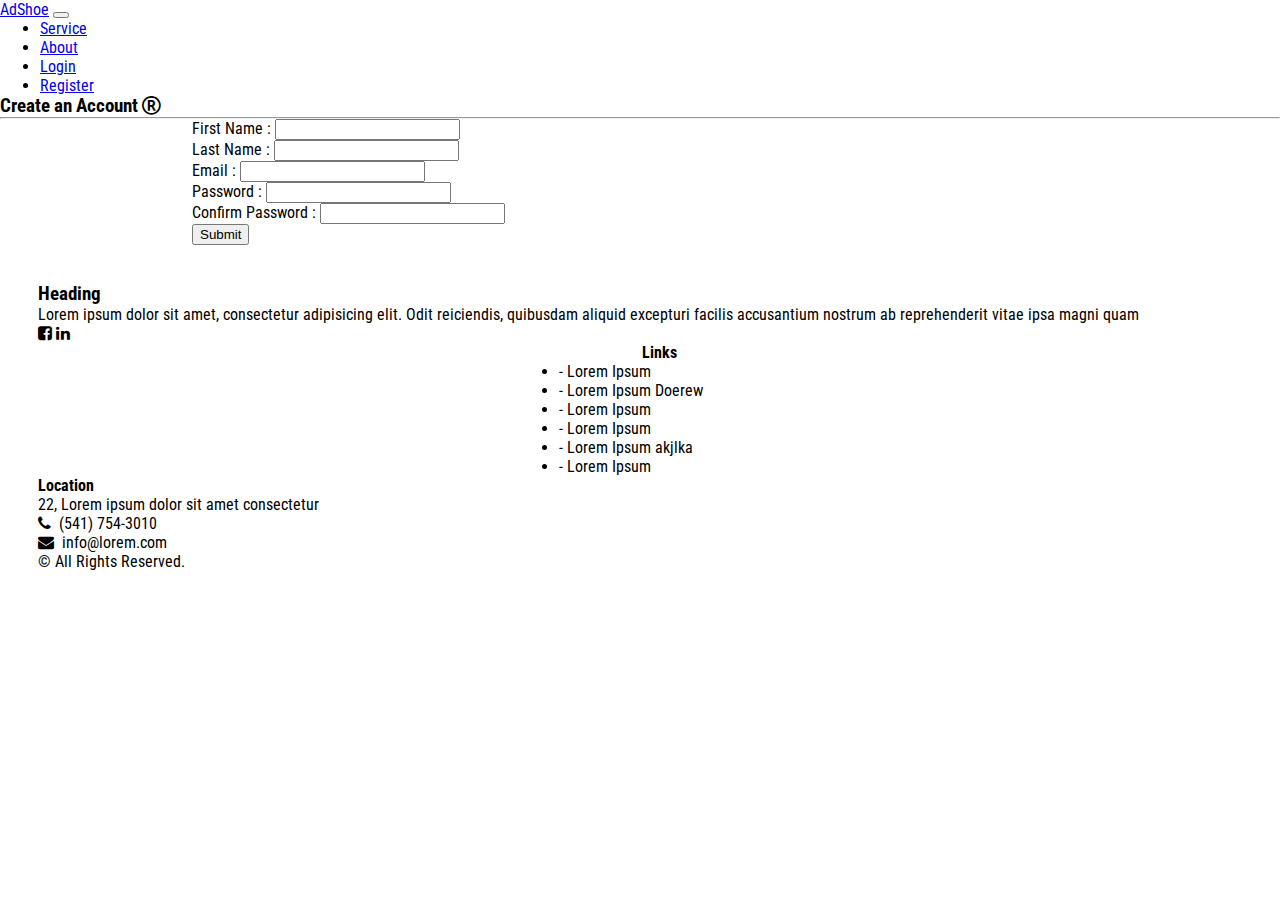
<file: register.html>
<!DOCTYPE html>
<html lang="en">

<head>
    <meta charset="UTF-8">
    <meta name="viewport" content="width=device-width, initial-scale=1.0">
    <title>Shoe Purchase Website</title>

    <!-- Bootstrap CSS CDN  -->
    <!-- You can Replace it with Local File on /assets/css/bootstrap.css -->
    <!-- Uncomment the line below .... -->

    <!-- <link rel="stylesheet" href="assets/css/bootstrap.min.css"> -->

    <link rel="stylesheet" href="https://cdn.jsdelivr.net/npm/bootstrap@4.5.3/dist/css/bootstrap.min.css"
        integrity="sha384-TX8t27EcRE3e/ihU7zmQxVncDAy5uIKz4rEkgIXeMed4M0jlfIDPvg6uqKI2xXr2" crossorigin="anonymous">

    <!-- Font Awesome CDN  -->
    <link rel="stylesheet" href="https://stackpath.bootstrapcdn.com/font-awesome/4.7.0/css/font-awesome.min.css"
        integrity="sha384-wvfXpqpZZVQGK6TAh5PVlGOfQNHSoD2xbE+QkPxCAFlNEevoEH3Sl0sibVcOQVnN" crossorigin="anonymous">

    <!-- Custom Css -->
    <link rel="stylesheet" href="assets/css/style.css">
</head>

<body>

    <!-- Adding Navigation  -->
    <nav class="navbar navbar-expand-md navbar-dark bg-dark sticky-top">

        <!--  Adding a Logo on the left corner -->
        <a class="navbar-brand" href="index.html">AdShoe</a>

        <button class="navbar-toggler" type="button" data-toggle="collapse" data-target="#colNav"
            aria-controls="navbarSupportedContent" aria-expanded="false" aria-label="Toggle navigation">

            <span class="navbar-toggler-icon"></span>

        </button>



        <!-- Adding Collapse Target Div  -->
        <div class="collapse navbar-collapse" id="colNav">


            <!--  right sided navigation items  -->

            <ul class="navbar-nav ">

                <li class="nav-item d-flex justify-content-end">
                    <a class="nav-link" href="services.html">Service</a>
                </li>
                <li class="nav-item d-flex justify-content-end">
                    <a class="nav-link" href="about.html">About</a>
                </li>

            </ul>


            <!-- To the left side side  -->
            <ul class="navbar-nav ml-auto">

                <li class="nav-item d-flex justify-content-end">
                    <a class="nav-link" href="login.html">Login</a>
                </li>
                <li class="nav-item d-flex justify-content-end">
                    <a class="nav-link" href="register.html">Register</a>
                </li>

            </ul>


        </div>

    </nav>

    <!-- End of Navigation Code  -->

    <div class="container-fluid mt-5">


        <h3 class="text-center">Create an Account <i class="fa fa-registered"></i></h3>
        <hr>


        <!-- Content on the center ... -->
        <div class="container-fluid">

            <!-- Form Demo here  -->
            <form action="">
                <div class="form-group">
                    <label for="fname">First Name : </label>
                    <input class="form-control" type="text" name="fname" id="fname">
                </div>
                <div class="form-group">
                    <label for="sname">Last Name : </label>
                    <input class="form-control" type="text" name="lname" id="fname">
                </div>
                <div class="form-group">
                    <label for="memail">Email : </label>
                    <input class="form-control" type="email" name="memail" id="memail">
                </div>
                <div class="form-group">
                    <label for="pass">Password : </label>
                    <input class="form-control" type="password" name="pass" id="pass">
                </div>
                <div class="form-group">
                    <label for="pass2">Confirm Password : </label>
                    <input class="form-control" type="password" name="pass2" id="pass2">
                </div>
                <button type="submit" class="btn btn-primary btn-lg">Submit</button>
            </form>

        </div>



    </div>
    <!-- End of Container  -->


    <!-- Optional JavaScript; choose one of the two! -->

    <!-- Option 1: jQuery and Bootstrap Bundle (includes Popper) -->
    <script src="https://code.jquery.com/jquery-3.5.1.slim.min.js "
        integrity="sha384-DfXdz2htPH0lsSSs5nCTpuj/zy4C+OGpamoFVy38MVBnE+IbbVYUew+OrCXaRkfj " crossorigin="anonymous ">
    </script>
    <script src="https://cdn.jsdelivr.net/npm/bootstrap@4.5.3/dist/js/bootstrap.bundle.min.js "
        integrity="sha384-ho+j7jyWK8fNQe+A12Hb8AhRq26LrZ/JpcUGGOn+Y7RsweNrtN/tE3MoK7ZeZDyx " crossorigin="anonymous ">
    </script>

    <!-- Option 2: jQuery, Popper.js, and Bootstrap JS
    <script src="https://code.jquery.com/jquery-3.5.1.slim.min.js " integrity="sha384-DfXdz2htPH0lsSSs5nCTpuj/zy4C+OGpamoFVy38MVBnE+IbbVYUew+OrCXaRkfj " crossorigin="anonymous "></script>
    <script src="https://cdn.jsdelivr.net/npm/popper.js@1.16.1/dist/umd/popper.min.js " integrity="sha384-9/reFTGAW83EW2RDu2S0VKaIzap3H66lZH81PoYlFhbGU+6BZp6G7niu735Sk7lN " crossorigin="anonymous "></script>
    <script src="https://cdn.jsdelivr.net/npm/bootstrap@4.5.3/dist/js/bootstrap.min.js " integrity="sha384-w1Q4orYjBQndcko6MimVbzY0tgp4pWB4lZ7lr30WKz0vr/aWKhXdBNmNb5D92v7s " crossorigin="anonymous "></script>
    -->



    <!-- You can Replace it with Local File on /assets/js/-->
    <!-- Uncomment the line below ....and remove the above codes for script includes  -->

    <!-- <script src="assets/js/jquery.js "></script>
    <script src="assets/js/bootstrap.bundle.min.js "></script>
    <script src="assets/js/bootstrap.min.js "></script> -->
    <footer class="foot bg-dark text-white mt-5">
        <div class="row">
            <div class="col-md-4 px-4">
                <h3>Heading</h3>
                <p>Lorem ipsum dolor sit amet, consectetur adipisicing elit. Odit reiciendis, quibusdam aliquid
                    excepturi facilis accusantium nostrum ab reprehenderit vitae ipsa magni quam </p>
                <i class="fa fa-facebook-square text-primary"></i>
                <i class="fa fa-linkedin text-primary"></i>

            </div>
            <div class="col-md-4 px-4">
                <h4 id="linkss">Links</h4>
                <ul>
                    <li class="li"> - <a class="text-primary">Lorem Ipsum</a></li>
                    <li class="li"> - <a class="text-primary">Lorem Ipsum Doerew</a></li>
                    <li class="li"> - <a class="text-primary">Lorem Ipsum</a></li>
                    <li class="li"> - <a class="text-primary">Lorem Ipsum</a></li>
                    <li class="li"> - <a class="text-primary">Lorem Ipsum akjlka</a></li>
                    <li class="li"> - <a class="text-primary">Lorem Ipsum</a></li>
                </ul>
            </div>
            <div class="col-md-4 px-4">
                <h4>Location</h4>
                <p>22, Lorem ipsum dolor sit amet consectetur </p>


                <p><i class="fa fa-phone"></i>&nbsp;&nbsp;(541) 754-3010</p>

                <p><i class="fa fa-envelope"></i>&nbsp;&nbsp;info@lorem.com</p>
            </div>
        </div>
        <div class="py-4">
            <p class="text-muted"> &copy; All Rights Reserved.</p>
        </div>
    </footer>

</body>

</html>
</file>
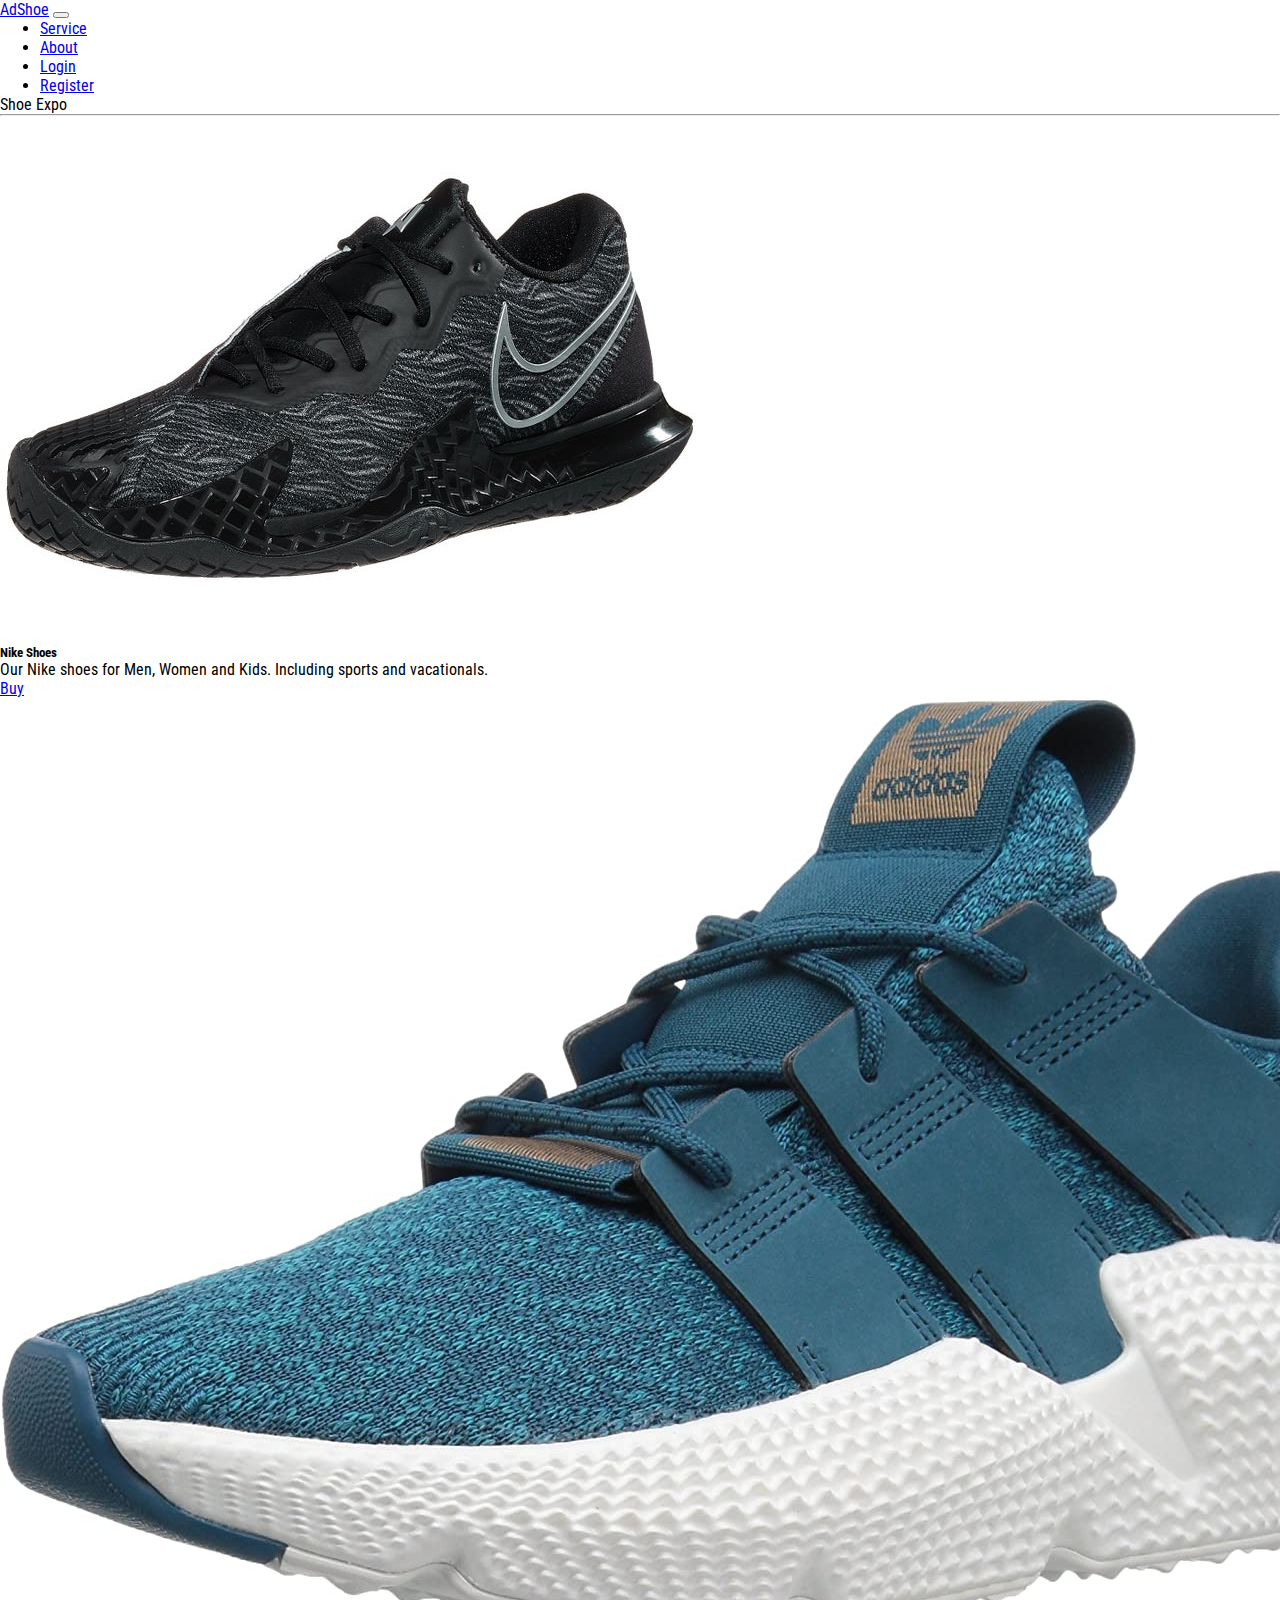
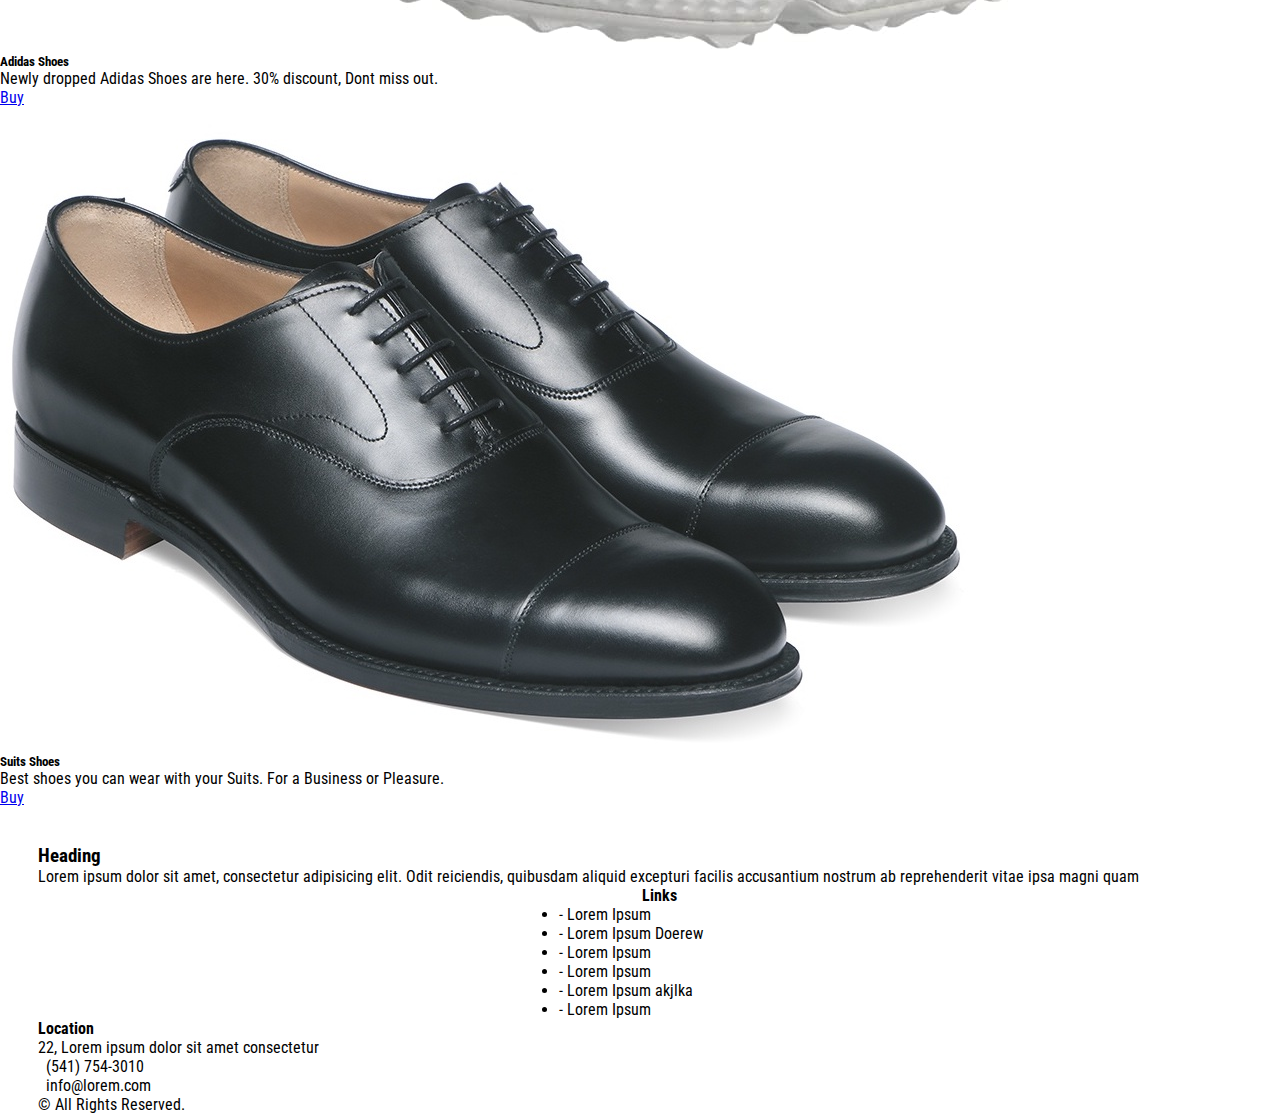
<file: services.html>
<!DOCTYPE html>
<html lang="en">

<head>
    <meta charset="UTF-8">
    <meta name="viewport" content="width=device-width, initial-scale=1.0">
    <title>Shoe Purchase Website</title>

    <!-- Bootstrap CSS CDN  -->
    <!-- You can Replace it with Local File on /assets/css/bootstrap.css -->
    <!-- Uncomment the line below .... -->

    <!-- <link rel="stylesheet" href="assets/css/bootstrap.min.css"> -->

    <link rel="stylesheet" href="https://cdn.jsdelivr.net/npm/bootstrap@4.5.3/dist/css/bootstrap.min.css" integrity="sha384-TX8t27EcRE3e/ihU7zmQxVncDAy5uIKz4rEkgIXeMed4M0jlfIDPvg6uqKI2xXr2" crossorigin="anonymous">
    <link rel="stylesheet" href="assets/css/style.css">
</head>

<body>

    <!-- Adding Navigation  -->
    <nav class="navbar navbar-expand-md navbar-dark bg-dark sticky-top">

        <!--  Adding a Logo on the left corner -->
        <a class="navbar-brand" href="index.html">AdShoe</a>

        <button class="navbar-toggler" type="button" data-toggle="collapse" data-target="#colNav" aria-controls="navbarSupportedContent" aria-expanded="false" aria-label="Toggle navigation">

            <span class="navbar-toggler-icon"></span>
      
       </button>



        <!-- Adding Collapse Target Div  -->
        <div class="collapse navbar-collapse" id="colNav">


            <!--  right sided navigation items  -->

            <ul class="navbar-nav ">

                <li class="nav-item d-flex justify-content-end">
                    <a class="nav-link" href="services.html">Service</a>
                </li>
                <li class="nav-item d-flex justify-content-end">
                    <a class="nav-link" href="about.html">About</a>
                </li>

            </ul>


            <!-- To the left side side  -->
            <ul class="navbar-nav ml-auto">

                <li class="nav-item d-flex justify-content-end">
                    <a class="nav-link" href="login.html">Login</a>
                </li>
                <li class="nav-item d-flex justify-content-end">
                    <a class="nav-link" href="register.html">Register</a>
                </li>

            </ul>

        </div>

    </nav>

    <!-- End of Navigation Code  -->

    <p id= "expo" class="display-4 text-center mt-3 mb-3">Shoe Expo</p>
    <hr class="mx-auto">


    <!-- Content on the center ... -->
    <div class="container-fluid">

        <!-- Card Demo here  -->

        <div class="row text-center">

            <div class="col-md-4">

                <div class="card ">
                    <img class="card-img-top img-fluid " src="assets/img/nike4.jpg" alt=" ">
                    <div class="card-body ">
                        <h5 class="card-title ">Nike Shoes</h5>
                        <p class="card-text ">Our Nike shoes for Men, Women and Kids. Including sports and vacationals.
                        </p>
                        <a href="shoe1.html" class="btn btn-primary btn-lg ">Buy</a>
                    </div>
                </div>
            </div>


            <div class="col-md-4">

                <div class="card ">
                    <img class="card-img-top img-fluid " src="assets/img/adidas.jpg" alt=" ">
                    <div class="card-body ">
                        <h5 class="card-title ">Adidas Shoes</h5>
                        <p class="card-text ">Newly dropped Adidas Shoes are here. 30% discount, Dont miss out.
                        </p>
                        <a href="shoe2.html" class="btn btn-primary btn-lg ">Buy</a>
                    </div>
                </div>
            </div>

            <div class="col-md-4">

                <div class="card ">
                    <img class="card-img-top img-fluid " src="assets/img/suits.jpeg" alt=" ">
                    <div class="card-body ">
                        <h5 class="card-title ">Suits Shoes</h5>
                        <p class="card-text ">Best shoes you can wear with your Suits. For a Business or Pleasure.
                        </p>
                        <a href="shoe3.html" class="btn btn-primary btn-lg ">Buy</a>
                    </div>
                </div>
            </div>

        </div>


    </div>
    <!-- End of Container  -->


    <!-- Optional JavaScript; choose one of the two! -->

    <!-- Option 1: jQuery and Bootstrap Bundle (includes Popper) -->
    <script src="https://code.jquery.com/jquery-3.5.1.slim.min.js " integrity="sha384-DfXdz2htPH0lsSSs5nCTpuj/zy4C+OGpamoFVy38MVBnE+IbbVYUew+OrCXaRkfj " crossorigin="anonymous "></script>
    <script src="https://cdn.jsdelivr.net/npm/bootstrap@4.5.3/dist/js/bootstrap.bundle.min.js " integrity="sha384-ho+j7jyWK8fNQe+A12Hb8AhRq26LrZ/JpcUGGOn+Y7RsweNrtN/tE3MoK7ZeZDyx " crossorigin="anonymous "></script>

    <!-- Option 2: jQuery, Popper.js, and Bootstrap JS
    <script src="https://code.jquery.com/jquery-3.5.1.slim.min.js " integrity="sha384-DfXdz2htPH0lsSSs5nCTpuj/zy4C+OGpamoFVy38MVBnE+IbbVYUew+OrCXaRkfj " crossorigin="anonymous "></script>
    <script src="https://cdn.jsdelivr.net/npm/popper.js@1.16.1/dist/umd/popper.min.js " integrity="sha384-9/reFTGAW83EW2RDu2S0VKaIzap3H66lZH81PoYlFhbGU+6BZp6G7niu735Sk7lN " crossorigin="anonymous "></script>
    <script src="https://cdn.jsdelivr.net/npm/bootstrap@4.5.3/dist/js/bootstrap.min.js " integrity="sha384-w1Q4orYjBQndcko6MimVbzY0tgp4pWB4lZ7lr30WKz0vr/aWKhXdBNmNb5D92v7s " crossorigin="anonymous "></script>
    -->



    <!-- You can Replace it with Local File on /assets/js/-->
    <!-- Uncomment the line below ....and remove the above codes for script includes  -->

    <!-- <script src="assets/js/jquery.js "></script>
    <script src="assets/js/bootstrap.bundle.min.js "></script>
    <script src="assets/js/bootstrap.min.js "></script> -->
    <footer class="foot bg-dark text-white mt-5">
        <div class="row">
            <div class="col-md-4 px-4">
                <h3>Heading</h3>
                <p>Lorem ipsum dolor sit amet, consectetur adipisicing elit. Odit reiciendis, quibusdam aliquid excepturi facilis accusantium nostrum ab reprehenderit vitae ipsa magni quam </p>
                <i class="fa fa-facebook-square text-primary"></i>
                <i class="fa fa-linkedin text-primary"></i>
                
            </div>
            <div class="col-md-4 px-4">
                <h4 id="linkss" >Links</h4>
                <ul>
                    <li class="li"> - <a class="text-primary">Lorem Ipsum</a></li>
                    <li class="li"> - <a class="text-primary">Lorem Ipsum Doerew</a></li>
                    <li class="li"> - <a class="text-primary">Lorem Ipsum</a></li>
                    <li class="li"> - <a class="text-primary">Lorem Ipsum</a></li>
                    <li class="li"> - <a class="text-primary">Lorem Ipsum akjlka</a></li>
                    <li class="li"> - <a class="text-primary">Lorem Ipsum</a></li>
                </ul>
            </div>
            <div class="col-md-4 px-4">
                <h4>Location</h4>
                <p>22, Lorem ipsum dolor sit amet consectetur </p>

                
                <p><i class="fa fa-phone"></i>&nbsp;&nbsp;(541) 754-3010</p>
                
                <p><i class="fa fa-envelope"></i>&nbsp;&nbsp;info@lorem.com</p>
            </div>
        </div>
        <div class="py-4">
             <p class="text-muted"> &copy; All Rights Reserved.</p>
        </div>
</footer>

</body>

</html>
</file>
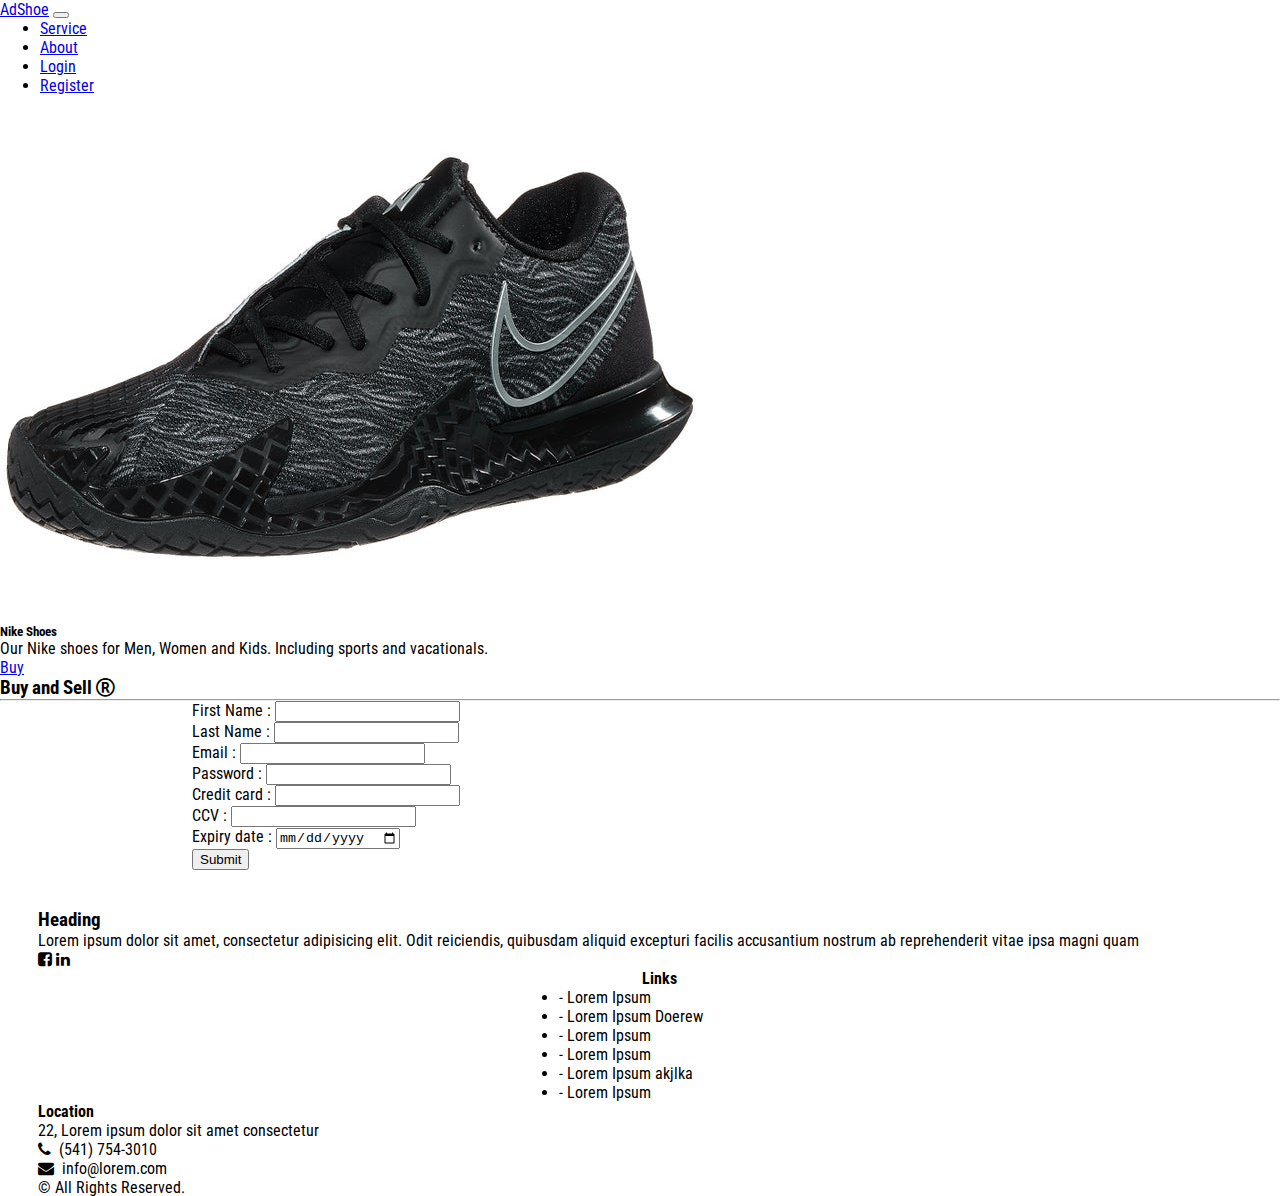
<file: shoe1.html>
<!DOCTYPE html>
<html lang="en">

<head>
    <meta charset="UTF-8">
    <meta name="viewport" content="width=device-width, initial-scale=1.0">
    <title>Shoe Purchase Website</title>

    <!-- Bootstrap CSS CDN  -->
    <!-- You can Replace it with Local File on /assets/css/bootstrap.css -->
    <!-- Uncomment the line below .... -->

    <!-- <link rel="stylesheet" href="assets/css/bootstrap.min.css"> -->

    <link rel="stylesheet" href="https://cdn.jsdelivr.net/npm/bootstrap@4.5.3/dist/css/bootstrap.min.css"
        integrity="sha384-TX8t27EcRE3e/ihU7zmQxVncDAy5uIKz4rEkgIXeMed4M0jlfIDPvg6uqKI2xXr2" crossorigin="anonymous">

    <!-- Font Awesome CDN  -->
    <link rel="stylesheet" href="https://stackpath.bootstrapcdn.com/font-awesome/4.7.0/css/font-awesome.min.css"
        integrity="sha384-wvfXpqpZZVQGK6TAh5PVlGOfQNHSoD2xbE+QkPxCAFlNEevoEH3Sl0sibVcOQVnN" crossorigin="anonymous">

    <!-- Custom Css -->
    <link rel="stylesheet" href="assets/css/style.css">
</head>

<body>

    <!-- Adding Navigation  -->
    <nav class="navbar navbar-expand-md navbar-dark bg-dark sticky-top">

        <!--  Adding a Logo on the left corner -->
        <a class="navbar-brand" href="index.html">AdShoe</a>

        <button class="navbar-toggler" type="button" data-toggle="collapse" data-target="#colNav"
            aria-controls="navbarSupportedContent" aria-expanded="false" aria-label="Toggle navigation">

            <span class="navbar-toggler-icon"></span>

        </button>



        <!-- Adding Collapse Target Div  -->
        <div class="collapse navbar-collapse" id="colNav">


            <!--  right sided navigation items  -->

            <ul class="navbar-nav ">

                <li class="nav-item d-flex justify-content-end">
                    <a class="nav-link" href="services.html">Service</a>
                </li>
                <li class="nav-item d-flex justify-content-end">
                    <a class="nav-link" href="about.html">About</a>
                </li>

            </ul>


            <!-- To the left side side  -->
            <ul class="navbar-nav ml-auto">

                <li class="nav-item d-flex justify-content-end">
                    <a class="nav-link" href="login.html">Login</a>
                </li>
                <li class="nav-item d-flex justify-content-end">
                    <a class="nav-link" href="register.html">Register</a>
                </li>

            </ul>


        </div>

    </nav>

    <div class="row text-center">

        <div class="col-md-4 mt-5">

            <div class="card ">
                <img class="card-img-top img-fluid " src="assets/img/nike4.jpg" alt=" ">
                <div class="card-body ">
                    <h5 class="card-title ">Nike Shoes</h5>
                    <p class="card-text ">Our Nike shoes for Men, Women and Kids. Including sports and vacationals.
                    </p>
                    <a href="buy.html" class="btn btn-primary btn-lg ">Buy</a>
                </div>
            </div>
        </div>

        <div class="col-md-8 mt-5">

            <div class="card ">
                <h3 class="text-center">Buy and Sell <i class="fa fa-registered"></i></h3>
                <hr>
                <form action="">
                    <div class="form-group">
                        <label for="fname">First Name : </label>
                        <input class="form-control" type="text" name="fname" id="fname">
                    </div>
                    <div class="form-group">
                        <label for="sname">Last Name : </label>
                        <input class="form-control" type="text" name="lname" id="fname">
                    </div>
                    <div class="form-group">
                        <label for="memail">Email : </label>
                        <input class="form-control" type="email" name="memail" id="memail">
                    </div>
                    <div class="form-group">
                        <label for="pass">Password : </label>
                        <input class="form-control" type="password" name="pass" id="pass">
                    </div>
                    <div class="form-group">
                        <label for="pass2">Credit card : </label>
                        <input class="form-control" type="text" name="credit" id="creditcard">
                    </div>
                    <div class="form-group">
                        <label for="pass2">CCV : </label>
                        <input class="form-control" type="text" name="ccv" id="ccv">
                    </div>
                    <div class="form-group">
                        <label for="pass2">Expiry date : </label>
                        <input class="form-control" type="date" name="expdate" id="expdate">
                    </div>
                    <button type="submit" class="btn btn-primary btn-lg">Submit</button>
                </form>
            </div>
        </div>

    </div>
    
    <!-- End of Container  -->


    <!-- Optional JavaScript; choose one of the two! -->

    <!-- Option 1: jQuery and Bootstrap Bundle (includes Popper) -->
    <script src="https://code.jquery.com/jquery-3.5.1.slim.min.js "
        integrity="sha384-DfXdz2htPH0lsSSs5nCTpuj/zy4C+OGpamoFVy38MVBnE+IbbVYUew+OrCXaRkfj " crossorigin="anonymous ">
    </script>
    <script src="https://cdn.jsdelivr.net/npm/bootstrap@4.5.3/dist/js/bootstrap.bundle.min.js "
        integrity="sha384-ho+j7jyWK8fNQe+A12Hb8AhRq26LrZ/JpcUGGOn+Y7RsweNrtN/tE3MoK7ZeZDyx " crossorigin="anonymous ">
    </script>

    <!-- Option 2: jQuery, Popper.js, and Bootstrap JS
    <script src="https://code.jquery.com/jquery-3.5.1.slim.min.js " integrity="sha384-DfXdz2htPH0lsSSs5nCTpuj/zy4C+OGpamoFVy38MVBnE+IbbVYUew+OrCXaRkfj " crossorigin="anonymous "></script>
    <script src="https://cdn.jsdelivr.net/npm/popper.js@1.16.1/dist/umd/popper.min.js " integrity="sha384-9/reFTGAW83EW2RDu2S0VKaIzap3H66lZH81PoYlFhbGU+6BZp6G7niu735Sk7lN " crossorigin="anonymous "></script>
    <script src="https://cdn.jsdelivr.net/npm/bootstrap@4.5.3/dist/js/bootstrap.min.js " integrity="sha384-w1Q4orYjBQndcko6MimVbzY0tgp4pWB4lZ7lr30WKz0vr/aWKhXdBNmNb5D92v7s " crossorigin="anonymous "></script>
    -->



    <!-- You can Replace it with Local File on /assets/js/-->
    <!-- Uncomment the line below ....and remove the above codes for script includes  -->

    <!-- <script src="assets/js/jquery.js "></script>
    <script src="assets/js/bootstrap.bundle.min.js "></script>
    <script src="assets/js/bootstrap.min.js "></script> -->
    <footer class="foot bg-dark text-white mt-5 sticky-bottom">
        <div class="row">
            <div class="col-md-4 px-4">
                <h3>Heading</h3>
                <p>Lorem ipsum dolor sit amet, consectetur adipisicing elit. Odit reiciendis, quibusdam aliquid
                    excepturi facilis accusantium nostrum ab reprehenderit vitae ipsa magni quam </p>
                <i class="fa fa-facebook-square text-primary"></i>
                <i class="fa fa-linkedin text-primary"></i>

            </div>
            <div class="col-md-4 px-4">
                <h4 id="linkss">Links</h4>
                <ul>
                    <li class="li"> - <a class="text-primary">Lorem Ipsum</a></li>
                    <li class="li"> - <a class="text-primary">Lorem Ipsum Doerew</a></li>
                    <li class="li"> - <a class="text-primary">Lorem Ipsum</a></li>
                    <li class="li"> - <a class="text-primary">Lorem Ipsum</a></li>
                    <li class="li"> - <a class="text-primary">Lorem Ipsum akjlka</a></li>
                    <li class="li"> - <a class="text-primary">Lorem Ipsum</a></li>
                </ul>
            </div>
            <div class="col-md-4 px-4">
                <h4>Location</h4>
                <p>22, Lorem ipsum dolor sit amet consectetur </p>


                <p><i class="fa fa-phone"></i>&nbsp;&nbsp;(541) 754-3010</p>

                <p><i class="fa fa-envelope"></i>&nbsp;&nbsp;info@lorem.com</p>
            </div>
        </div>
        <div class="py-4">
            <p class="text-muted"> &copy; All Rights Reserved.</p>
        </div>
    </footer>

</body>

</html>
</file>
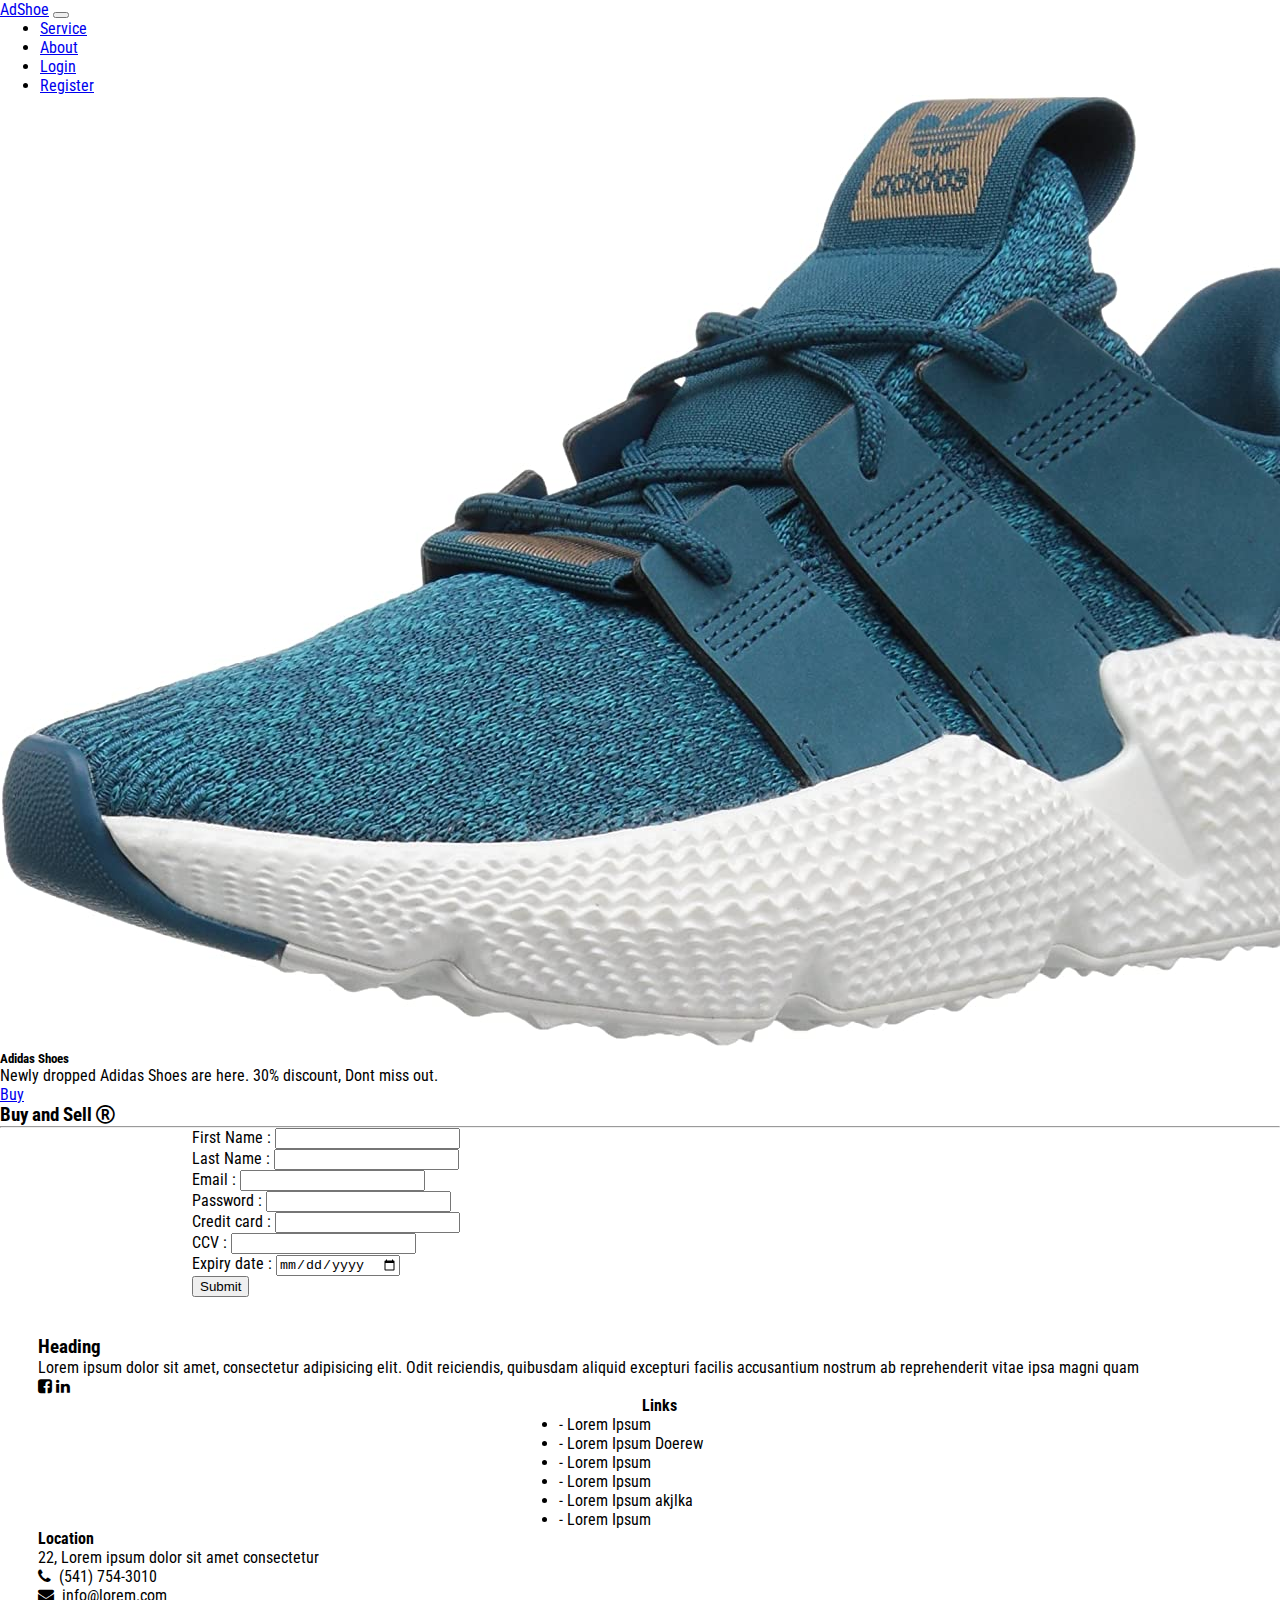
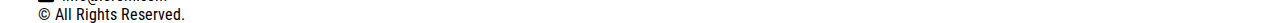
<file: shoe2.html>
<!DOCTYPE html>
<html lang="en">

<head>
    <meta charset="UTF-8">
    <meta name="viewport" content="width=device-width, initial-scale=1.0">
    <title>Shoe Purchase Website</title>

    <!-- Bootstrap CSS CDN  -->
    <!-- You can Replace it with Local File on /assets/css/bootstrap.css -->
    <!-- Uncomment the line below .... -->

    <!-- <link rel="stylesheet" href="assets/css/bootstrap.min.css"> -->

    <link rel="stylesheet" href="https://cdn.jsdelivr.net/npm/bootstrap@4.5.3/dist/css/bootstrap.min.css"
        integrity="sha384-TX8t27EcRE3e/ihU7zmQxVncDAy5uIKz4rEkgIXeMed4M0jlfIDPvg6uqKI2xXr2" crossorigin="anonymous">

    <!-- Font Awesome CDN  -->
    <link rel="stylesheet" href="https://stackpath.bootstrapcdn.com/font-awesome/4.7.0/css/font-awesome.min.css"
        integrity="sha384-wvfXpqpZZVQGK6TAh5PVlGOfQNHSoD2xbE+QkPxCAFlNEevoEH3Sl0sibVcOQVnN" crossorigin="anonymous">

    <!-- Custom Css -->
    <link rel="stylesheet" href="assets/css/style.css">
</head>

<body>

    <!-- Adding Navigation  -->
    <nav class="navbar navbar-expand-md navbar-dark bg-dark sticky-top">

        <!--  Adding a Logo on the left corner -->
        <a class="navbar-brand" href="index.html">AdShoe</a>

        <button class="navbar-toggler" type="button" data-toggle="collapse" data-target="#colNav"
            aria-controls="navbarSupportedContent" aria-expanded="false" aria-label="Toggle navigation">

            <span class="navbar-toggler-icon"></span>

        </button>



        <!-- Adding Collapse Target Div  -->
        <div class="collapse navbar-collapse" id="colNav">


            <!--  right sided navigation items  -->

            <ul class="navbar-nav ">

                <li class="nav-item d-flex justify-content-end">
                    <a class="nav-link" href="services.html">Service</a>
                </li>
                <li class="nav-item d-flex justify-content-end">
                    <a class="nav-link" href="about.html">About</a>
                </li>

            </ul>


            <!-- To the left side side  -->
            <ul class="navbar-nav ml-auto">

                <li class="nav-item d-flex justify-content-end">
                    <a class="nav-link" href="login.html">Login</a>
                </li>
                <li class="nav-item d-flex justify-content-end">
                    <a class="nav-link" href="register.html">Register</a>
                </li>

            </ul>


        </div>

    </nav>

    <div class="row text-center">

        <div class="col-md-4 mt-5">

            <div class="card ">
                <img class="card-img-top img-fluid " src="assets/img/adidas.jpg" alt=" ">
                <div class="card-body ">
                    <h5 class="card-title ">Adidas Shoes</h5>
                    <p class="card-text ">Newly dropped Adidas Shoes are here. 30% discount, Dont miss out.
                    </p>
                    <a href="buy.html" class="btn btn-primary btn-lg ">Buy</a>
                </div>
            </div>
        </div>

        <div class="col-md-8 mt-5">

            <div class="card ">
                <h3 class="text-center">Buy and Sell <i class="fa fa-registered"></i></h3>
                <hr>
                <form action="">
                    <div class="form-group">
                        <label for="fname">First Name : </label>
                        <input class="form-control" type="text" name="fname" id="fname">
                    </div>
                    <div class="form-group">
                        <label for="sname">Last Name : </label>
                        <input class="form-control" type="text" name="lname" id="fname">
                    </div>
                    <div class="form-group">
                        <label for="memail">Email : </label>
                        <input class="form-control" type="email" name="memail" id="memail">
                    </div>
                    <div class="form-group">
                        <label for="pass">Password : </label>
                        <input class="form-control" type="password" name="pass" id="pass">
                    </div>
                    <div class="form-group">
                        <label for="pass2">Credit card : </label>
                        <input class="form-control" type="text" name="credit" id="creditcard">
                    </div>
                    <div class="form-group">
                        <label for="pass2">CCV : </label>
                        <input class="form-control" type="text" name="ccv" id="ccv">
                    </div>
                    <div class="form-group">
                        <label for="pass2">Expiry date : </label>
                        <input class="form-control" type="date" name="expdate" id="expdate">
                    </div>
                    <button type="submit" class="btn btn-primary btn-lg">Submit</button>
                </form>
            </div>
        </div>

    </div>

    <!-- End of Container  -->


    <!-- Optional JavaScript; choose one of the two! -->

    <!-- Option 1: jQuery and Bootstrap Bundle (includes Popper) -->
    <script src="https://code.jquery.com/jquery-3.5.1.slim.min.js "
        integrity="sha384-DfXdz2htPH0lsSSs5nCTpuj/zy4C+OGpamoFVy38MVBnE+IbbVYUew+OrCXaRkfj " crossorigin="anonymous ">
    </script>
    <script src="https://cdn.jsdelivr.net/npm/bootstrap@4.5.3/dist/js/bootstrap.bundle.min.js "
        integrity="sha384-ho+j7jyWK8fNQe+A12Hb8AhRq26LrZ/JpcUGGOn+Y7RsweNrtN/tE3MoK7ZeZDyx " crossorigin="anonymous ">
    </script>

    <!-- Option 2: jQuery, Popper.js, and Bootstrap JS
    <script src="https://code.jquery.com/jquery-3.5.1.slim.min.js " integrity="sha384-DfXdz2htPH0lsSSs5nCTpuj/zy4C+OGpamoFVy38MVBnE+IbbVYUew+OrCXaRkfj " crossorigin="anonymous "></script>
    <script src="https://cdn.jsdelivr.net/npm/popper.js@1.16.1/dist/umd/popper.min.js " integrity="sha384-9/reFTGAW83EW2RDu2S0VKaIzap3H66lZH81PoYlFhbGU+6BZp6G7niu735Sk7lN " crossorigin="anonymous "></script>
    <script src="https://cdn.jsdelivr.net/npm/bootstrap@4.5.3/dist/js/bootstrap.min.js " integrity="sha384-w1Q4orYjBQndcko6MimVbzY0tgp4pWB4lZ7lr30WKz0vr/aWKhXdBNmNb5D92v7s " crossorigin="anonymous "></script>
    -->



    <!-- You can Replace it with Local File on /assets/js/-->
    <!-- Uncomment the line below ....and remove the above codes for script includes  -->

    <!-- <script src="assets/js/jquery.js "></script>
    <script src="assets/js/bootstrap.bundle.min.js "></script>
    <script src="assets/js/bootstrap.min.js "></script> -->
    <footer class="foot bg-dark text-white mt-5 sticky-bottom">
        <div class="row">
            <div class="col-md-4 px-4">
                <h3>Heading</h3>
                <p>Lorem ipsum dolor sit amet, consectetur adipisicing elit. Odit reiciendis, quibusdam aliquid
                    excepturi facilis accusantium nostrum ab reprehenderit vitae ipsa magni quam </p>
                <i class="fa fa-facebook-square text-primary"></i>
                <i class="fa fa-linkedin text-primary"></i>

            </div>
            <div class="col-md-4 px-4">
                <h4 id="linkss">Links</h4>
                <ul>
                    <li class="li"> - <a class="text-primary">Lorem Ipsum</a></li>
                    <li class="li"> - <a class="text-primary">Lorem Ipsum Doerew</a></li>
                    <li class="li"> - <a class="text-primary">Lorem Ipsum</a></li>
                    <li class="li"> - <a class="text-primary">Lorem Ipsum</a></li>
                    <li class="li"> - <a class="text-primary">Lorem Ipsum akjlka</a></li>
                    <li class="li"> - <a class="text-primary">Lorem Ipsum</a></li>
                </ul>
            </div>
            <div class="col-md-4 px-4">
                <h4>Location</h4>
                <p>22, Lorem ipsum dolor sit amet consectetur </p>


                <p><i class="fa fa-phone"></i>&nbsp;&nbsp;(541) 754-3010</p>

                <p><i class="fa fa-envelope"></i>&nbsp;&nbsp;info@lorem.com</p>
            </div>
        </div>
        <div class="py-4">
            <p class="text-muted"> &copy; All Rights Reserved.</p>
        </div>
    </footer>

</body>

</html>
</file>
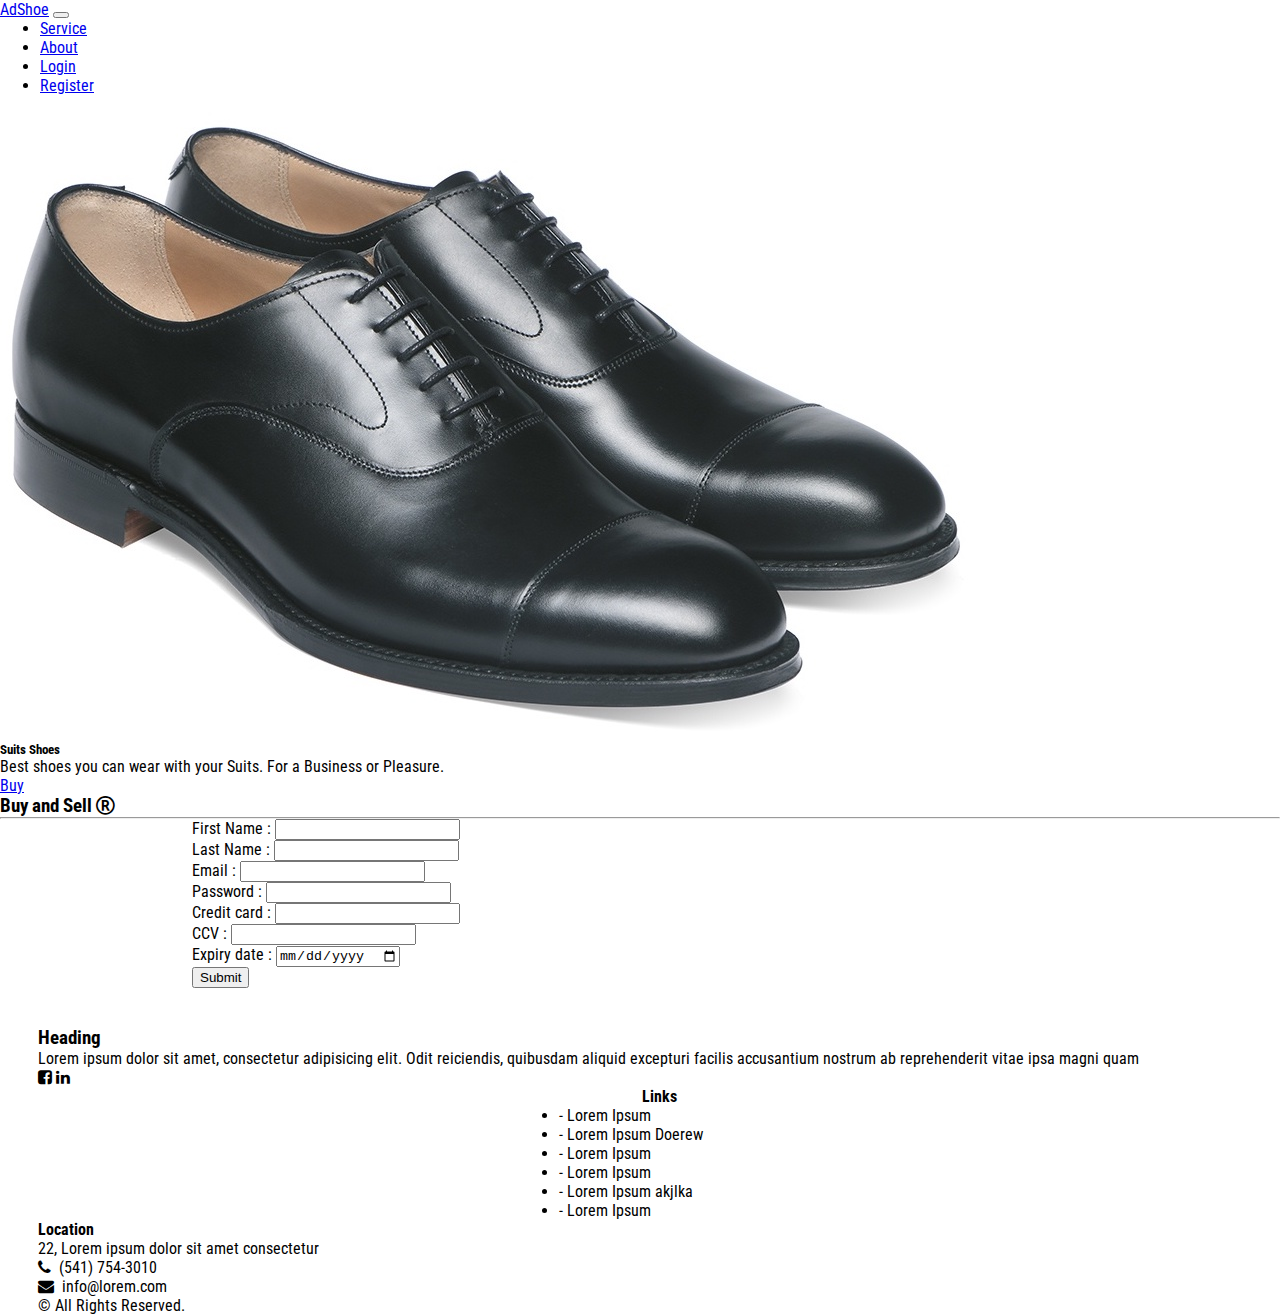
<file: shoe3.html>
<!DOCTYPE html>
<html lang="en">

<head>
    <meta charset="UTF-8">
    <meta name="viewport" content="width=device-width, initial-scale=1.0">
    <title>Shoe Purchase Website</title>

    <!-- Bootstrap CSS CDN  -->
    <!-- You can Replace it with Local File on /assets/css/bootstrap.css -->
    <!-- Uncomment the line below .... -->

    <!-- <link rel="stylesheet" href="assets/css/bootstrap.min.css"> -->

    <link rel="stylesheet" href="https://cdn.jsdelivr.net/npm/bootstrap@4.5.3/dist/css/bootstrap.min.css"
        integrity="sha384-TX8t27EcRE3e/ihU7zmQxVncDAy5uIKz4rEkgIXeMed4M0jlfIDPvg6uqKI2xXr2" crossorigin="anonymous">

    <!-- Font Awesome CDN  -->
    <link rel="stylesheet" href="https://stackpath.bootstrapcdn.com/font-awesome/4.7.0/css/font-awesome.min.css"
        integrity="sha384-wvfXpqpZZVQGK6TAh5PVlGOfQNHSoD2xbE+QkPxCAFlNEevoEH3Sl0sibVcOQVnN" crossorigin="anonymous">

    <!-- Custom Css -->
    <link rel="stylesheet" href="assets/css/style.css">
</head>

<body>

    <!-- Adding Navigation  -->
    <nav class="navbar navbar-expand-md navbar-dark bg-dark sticky-top">

        <!--  Adding a Logo on the left corner -->
        <a class="navbar-brand" href="index.html">AdShoe</a>

        <button class="navbar-toggler" type="button" data-toggle="collapse" data-target="#colNav"
            aria-controls="navbarSupportedContent" aria-expanded="false" aria-label="Toggle navigation">

            <span class="navbar-toggler-icon"></span>

        </button>



        <!-- Adding Collapse Target Div  -->
        <div class="collapse navbar-collapse" id="colNav">


            <!--  right sided navigation items  -->

            <ul class="navbar-nav ">

                <li class="nav-item d-flex justify-content-end">
                    <a class="nav-link" href="services.html">Service</a>
                </li>
                <li class="nav-item d-flex justify-content-end">
                    <a class="nav-link" href="about.html">About</a>
                </li>

            </ul>


            <!-- To the left side side  -->
            <ul class="navbar-nav ml-auto">

                <li class="nav-item d-flex justify-content-end">
                    <a class="nav-link" href="login.html">Login</a>
                </li>
                <li class="nav-item d-flex justify-content-end">
                    <a class="nav-link" href="register.html">Register</a>
                </li>

            </ul>


        </div>

    </nav>

    <div class="row text-center">

        <div class="col-md-4 mt-5">

            <div class="card ">
                <img class="card-img-top img-fluid " src="assets/img/suits.jpeg" alt=" ">
                <div class="card-body ">
                    <h5 class="card-title ">Suits Shoes</h5>
                    <p class="card-text ">Best shoes you can wear with your Suits. For a Business or Pleasure.
                    </p>
                    <a href="buy.html" class="btn btn-primary btn-lg ">Buy</a>
                </div>
            </div>
        </div>

        <div class="col-md-8 mt-5">

            <div class="card ">
                <h3 class="text-center">Buy and Sell <i class="fa fa-registered"></i></h3>
                <hr>
                <form action="">
                    <div class="form-group">
                        <label for="fname">First Name : </label>
                        <input class="form-control" type="text" name="fname" id="fname">
                    </div>
                    <div class="form-group">
                        <label for="sname">Last Name : </label>
                        <input class="form-control" type="text" name="lname" id="fname">
                    </div>
                    <div class="form-group">
                        <label for="memail">Email : </label>
                        <input class="form-control" type="email" name="memail" id="memail">
                    </div>
                    <div class="form-group">
                        <label for="pass">Password : </label>
                        <input class="form-control" type="password" name="pass" id="pass">
                    </div>
                    <div class="form-group">
                        <label for="pass2">Credit card : </label>
                        <input class="form-control" type="text" name="credit" id="creditcard">
                    </div>
                    <div class="form-group">
                        <label for="pass2">CCV : </label>
                        <input class="form-control" type="text" name="ccv" id="ccv">
                    </div>
                    <div class="form-group">
                        <label for="pass2">Expiry date : </label>
                        <input class="form-control" type="date" name="expdate" id="expdate">
                    </div>
                    <button type="submit" class="btn btn-primary btn-lg">Submit</button>
                </form>
            </div>
        </div>

    </div>
    
    <!-- End of Container  -->


    <!-- Optional JavaScript; choose one of the two! -->

    <!-- Option 1: jQuery and Bootstrap Bundle (includes Popper) -->
    <script src="https://code.jquery.com/jquery-3.5.1.slim.min.js "
        integrity="sha384-DfXdz2htPH0lsSSs5nCTpuj/zy4C+OGpamoFVy38MVBnE+IbbVYUew+OrCXaRkfj " crossorigin="anonymous ">
    </script>
    <script src="https://cdn.jsdelivr.net/npm/bootstrap@4.5.3/dist/js/bootstrap.bundle.min.js "
        integrity="sha384-ho+j7jyWK8fNQe+A12Hb8AhRq26LrZ/JpcUGGOn+Y7RsweNrtN/tE3MoK7ZeZDyx " crossorigin="anonymous ">
    </script>

    <!-- Option 2: jQuery, Popper.js, and Bootstrap JS
    <script src="https://code.jquery.com/jquery-3.5.1.slim.min.js " integrity="sha384-DfXdz2htPH0lsSSs5nCTpuj/zy4C+OGpamoFVy38MVBnE+IbbVYUew+OrCXaRkfj " crossorigin="anonymous "></script>
    <script src="https://cdn.jsdelivr.net/npm/popper.js@1.16.1/dist/umd/popper.min.js " integrity="sha384-9/reFTGAW83EW2RDu2S0VKaIzap3H66lZH81PoYlFhbGU+6BZp6G7niu735Sk7lN " crossorigin="anonymous "></script>
    <script src="https://cdn.jsdelivr.net/npm/bootstrap@4.5.3/dist/js/bootstrap.min.js " integrity="sha384-w1Q4orYjBQndcko6MimVbzY0tgp4pWB4lZ7lr30WKz0vr/aWKhXdBNmNb5D92v7s " crossorigin="anonymous "></script>
    -->



    <!-- You can Replace it with Local File on /assets/js/-->
    <!-- Uncomment the line below ....and remove the above codes for script includes  -->

    <!-- <script src="assets/js/jquery.js "></script>
    <script src="assets/js/bootstrap.bundle.min.js "></script>
    <script src="assets/js/bootstrap.min.js "></script> -->
    <footer class="foot bg-dark text-white mt-5 sticky-bottom">
        <div class="row">
            <div class="col-md-4 px-4">
                <h3>Heading</h3>
                <p>Lorem ipsum dolor sit amet, consectetur adipisicing elit. Odit reiciendis, quibusdam aliquid
                    excepturi facilis accusantium nostrum ab reprehenderit vitae ipsa magni quam </p>
                <i class="fa fa-facebook-square text-primary"></i>
                <i class="fa fa-linkedin text-primary"></i>

            </div>
            <div class="col-md-4 px-4">
                <h4 id="linkss">Links</h4>
                <ul>
                    <li class="li"> - <a class="text-primary">Lorem Ipsum</a></li>
                    <li class="li"> - <a class="text-primary">Lorem Ipsum Doerew</a></li>
                    <li class="li"> - <a class="text-primary">Lorem Ipsum</a></li>
                    <li class="li"> - <a class="text-primary">Lorem Ipsum</a></li>
                    <li class="li"> - <a class="text-primary">Lorem Ipsum akjlka</a></li>
                    <li class="li"> - <a class="text-primary">Lorem Ipsum</a></li>
                </ul>
            </div>
            <div class="col-md-4 px-4">
                <h4>Location</h4>
                <p>22, Lorem ipsum dolor sit amet consectetur </p>


                <p><i class="fa fa-phone"></i>&nbsp;&nbsp;(541) 754-3010</p>

                <p><i class="fa fa-envelope"></i>&nbsp;&nbsp;info@lorem.com</p>
            </div>
        </div>
        <div class="py-4">
            <p class="text-muted"> &copy; All Rights Reserved.</p>
        </div>
    </footer>

</body>

</html>
</file>
<file: assets/css/style.css>
@import url('https://fonts.googleapis.com/css2?family=Roboto+Condensed&display=swap');
body {
    font-family: 'Roboto Condensed', sans-serif;
}

*{
    margin: 0;
    box-sizing: border-box;
}

.foot{
    
    padding: 3% 0 0 3%;
    overflow: hidden;
}
.loginfoot{
    position: absolute;
    bottom: 0;
}
#linkss{
    text-align: center;
}
.li{
    margin-left: 40%;
}
form{
    width: 70%;
    margin: 0 auto;
}

.circl {
	height: 100px;
	width: 50px;
	border-radius: 100%;
	border: solid 2px black;
}

.ii {
	width: 300px;
	height: 300px;
}
.i {
	width: 300px;
    height: 300px;
    /* border: 1px solid rgb(187, 181, 181); */
    box-shadow: 5px 5px 4px 5px #888888;
    /* box-shadow: 5px 5px blue, 10px 10px red, 15px 15px green; */
}
/* .expo{
    margin-top: 100px;
} */

.iteam {
    width: 100px;
    height: 100px;
}
.myteam{
    text-align: center;
}

.myfacts{
    text-align: center;
}


@media (max-width: 991.98px) {
	.acc {
		display: none;
	}
}
</file>
